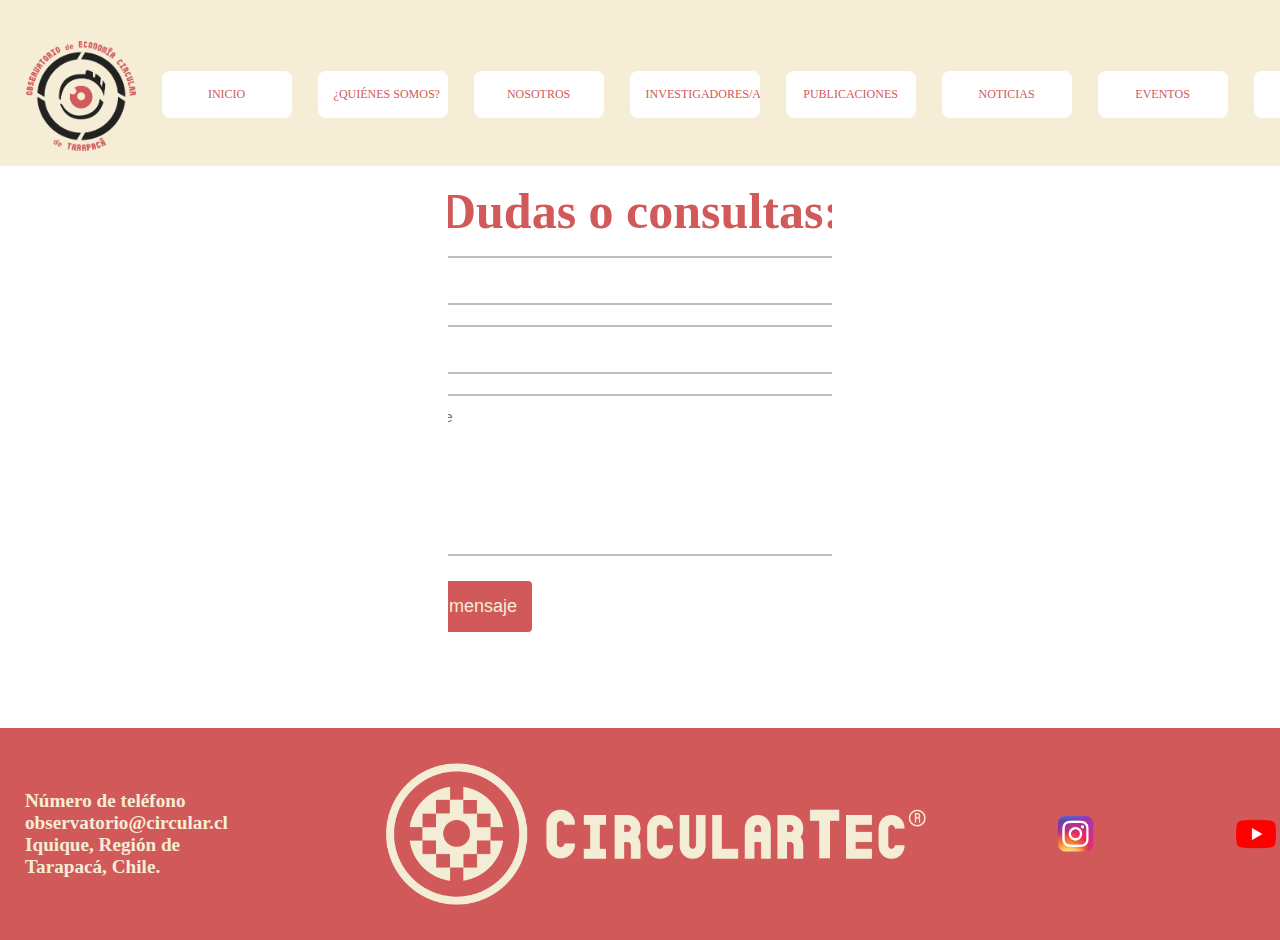
<file: contacto.html>
<!DOCTYPE html>
<html lang="es">
<head>
    <meta charset="UTF-8">
    <meta name="viewport" content="width=device-width, initial-scale=1.0">
    <title>Obersvatorio de Economía Circular de Tarpacá</title>
    <link rel="stylesheet" href="contacto.css">
    <link rel="shortcut icon" href="imagenes/Observatorio de Economía Circular de Tarapacá (PNG).png" type="image/x-icon">
</head>
<body>
    <header class="header">
        <div hrf="#" class="logo">
            <img class="logo_Obersvatorio_img" src="imagenes/Observatorio de Economía Circular de Tarapacá (PNG).png" 
            alt="Logo principal" width="120px" height="120px">
            <h2 class="logo_nombre"></h2>
        </div>
        <nav class="header__menú">
            <menu class="menú_contenido">
            <a class="header__menú__link" href="index.html"><input class="btn" id="btn-inicio" type="button" value="INICIO"></input></a>
            <a class="header__menú__link" href="quienes somos.html"><input class="btn" id="btn-inico" type="button" value="¿QUIÉNES SOMOS?"></input></a>
            <a class="header__menú__link" href="nosotros.html"><input class="btn" id="btn-nosotros" type="button" value="NOSOTROS"></input></a>
            <a class="header__menú__link" href="investigadores.html"><input class="btn" id="btn-investigadores" type="button" value="INVESTIGADORES/AS"></input></a>
            <a class="header__menú__link" href="publicaciones.html"><input class="btn" id="btn-publicaciones" type="button" value="PUBLICACIONES"></input></a>
            <a class="header__menú__link" href="noticias.html"><input class="btn" id="btn-noticias" type="button" value="NOTICIAS"></input></a>
            <a class="header__menú__link" href="eventos.html"><input class="btn" id="btn-eventos" type="button" value="EVENTOS"></input></a>
            <a class="header__menú__link" href="contacto.html"><input class="btn" id="btn-contacto" type="button" value="CONTACTO"></input></a>
            </menu>
        </nav>
        
    </header>

    <div class="Contenido_central">
        <div class="contenido-contacto">
            <div class="info-contacto">
                <form action="https://mail.google.com/mail/u/0/?hl=es#inbox/FMfcgzQVzFNjGwbXRwHNvhDhVmlLCmXs" method="post" autocomplete="off">
                    <h1><title class="Título_contenido">Dudas o consultas:</title></h1>
                    <input type="text" name="nombre"
                    placeholder="Nombre"
                    class="campo">
                    <input type="text" name="gmail"
                    placeholder="Email"
                    class="campo">
                    <textarea name="mensaje"
                    placeholder="Mensaje"></textarea>

                    <input class="btn_enviar" type="submit" id="btn-enviar" type="button" name="enviar" value="Enviar mensaje"></input>
                </form> 
            </div>

            
        </div>
   
    </div>
    
    
    
    
    
</body>

<footer class="footer">
    <div class="presentación_contenido">
        <h2 class="presentación__enlaces__contenido">
            <div>
                <h1><p>Número de teléfono</p>
                    <p>observatorio@circular.cl</p>
                    <p>Iquique, Región de Tarapacá, Chile.</p>
                </h1>
            </div>
            <img src="imagenes/Logo-circulartec-(Color pastel).png" width="578px" height="142px" alt="Logo circulartec">
            <a class="presentación__enlaces__iconos" href="https://www.instagram.com/circulartec/">
            <img src="imagenes/iconos/Instagram.png" alt="Instagram icono" width="40px" height="40px"></a>

            <a class="presentación__enlaces__iconos" href="https://www.youtube.com/@CircularTec">
            <img src="imagenes/iconos/youtube.png" alt="Youtube icono" width="40px" height="40px"></a>

            <a class="presentación__enlaces__iconos" href="https://www.linkedin.com/company/circulartecchile/posts/?feedView=all">
            <img src="imagenes/iconos/linkedin.png" alt="Linkedin icono" width="40px" height="40px"></a>
        </h2>
        
    </div>
</footer>


</html>
</file>
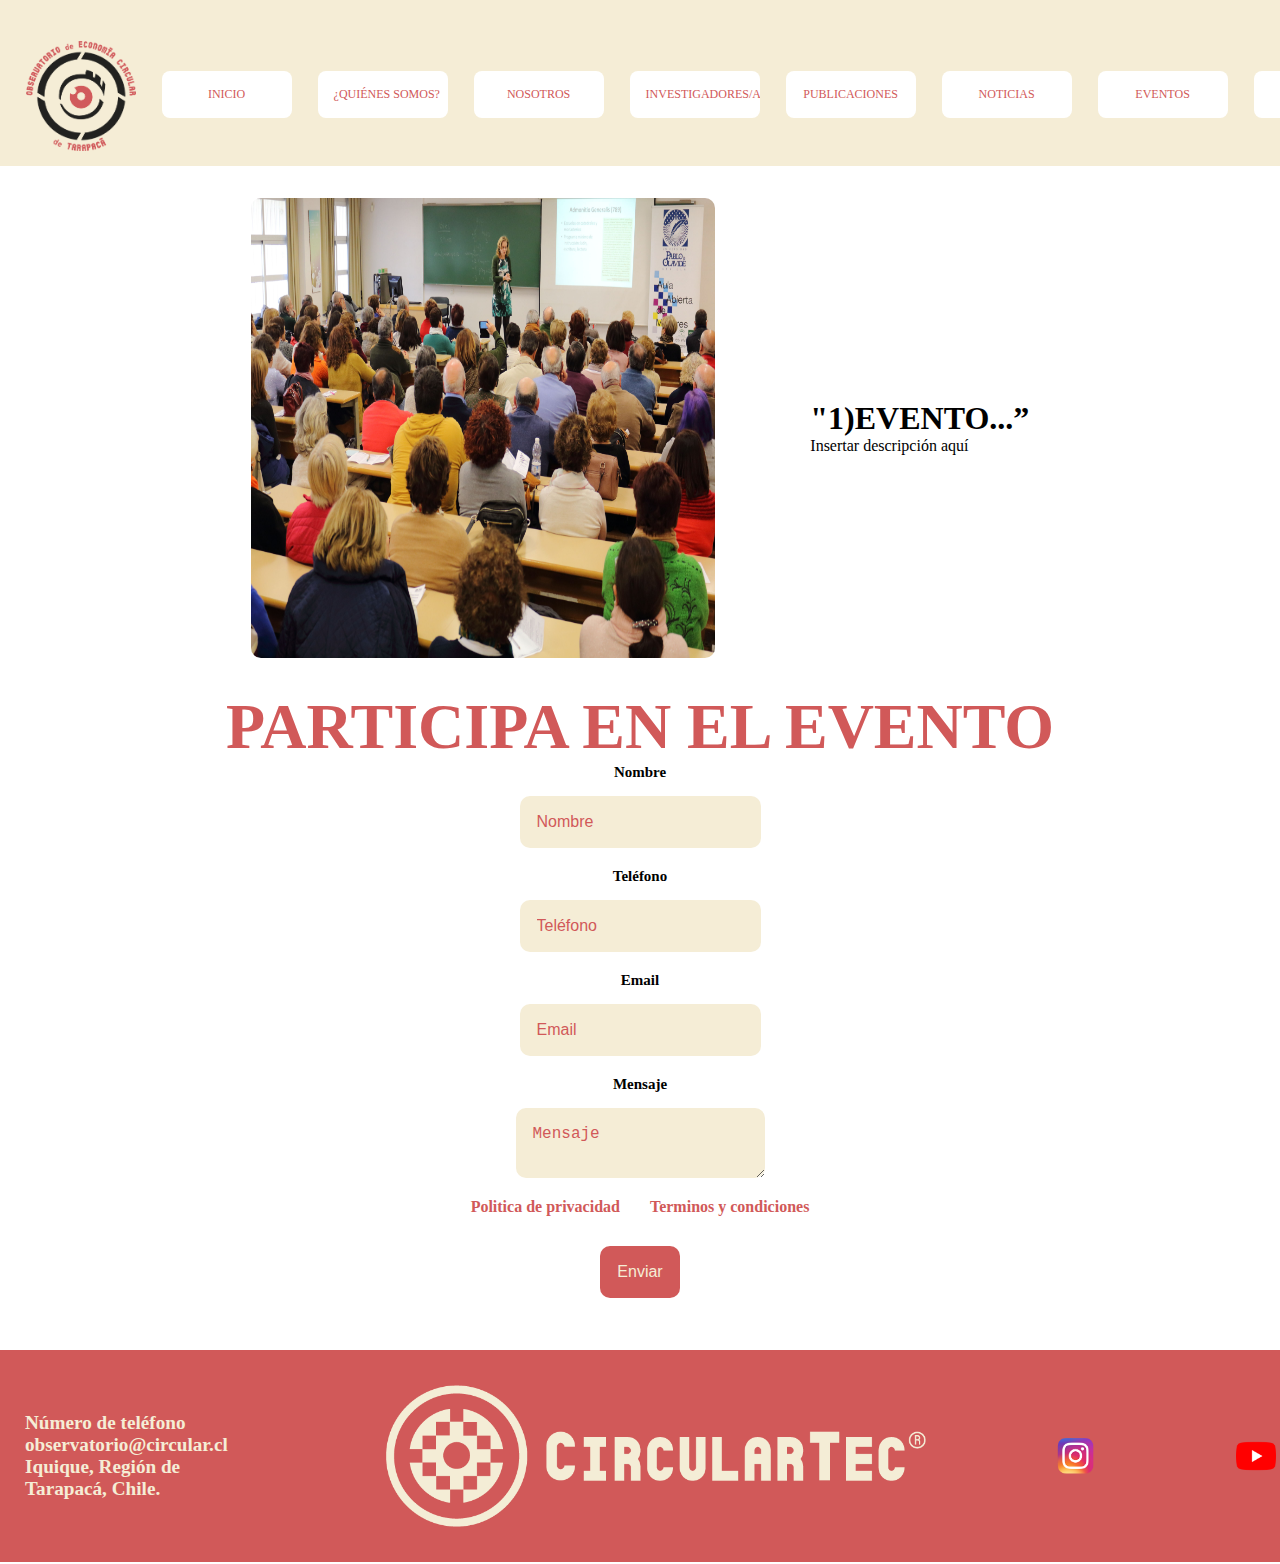
<file: eventos.html>
<!DOCTYPE html>
<html lang="es">
<head>
    <meta charset="UTF-8">
    <meta name="viewport" content="width=device-width, initial-scale=1.0">
    <title>Obersvatorio de Economía Circular de Tarpacá</title>
    <link rel="stylesheet" href="eventos.css">
    <link rel="shortcut icon" href="imagenes/Observatorio de Economía Circular de Tarapacá (PNG).png" type="image/x-icon">
</head>
<body>
    <header class="header">
        <div hrf="#" class="logo">
            <img class="logo_Obersvatorio_img" src="imagenes/Observatorio de Economía Circular de Tarapacá (PNG).png" 
            alt="Logo principal" width="120px" height="120px">
            <h2 class="logo_nombre"></h2>
        </div>
        <nav class="header__menú">
            <menu class="menú_contenido">
            <a class="header__menú__link" href="index.html"><input class="btn" id="btn-inicio" type="button" value="INICIO"></input></a>
            <a class="header__menú__link" href="quienes somos.html"><input class="btn" id="btn-inico" type="button" value="¿QUIÉNES SOMOS?"></input></a>
            <a class="header__menú__link" href="nosotros.html"><input class="btn" id="btn-nosotros" type="button" value="NOSOTROS"></input></a>
            <a class="header__menú__link" href="investigadores.html"><input class="btn" id="btn-investigadores" type="button" value="INVESTIGADORES/AS"></input></a>
            <a class="header__menú__link" href="publicaciones.html"><input class="btn" id="btn-publicaciones" type="button" value="PUBLICACIONES"></input></a>
            <a class="header__menú__link" href="noticias.html"><input class="btn" id="btn-noticias" type="button" value="NOTICIAS"></input></a>
            <a class="header__menú__link" href="eventos.html"><input class="btn" id="btn-eventos" type="button" value="EVENTOS"></input></a>
            <a class="header__menú__link" href="contacto.html"><input class="btn" id="btn-contacto" type="button" value="CONTACTO"></input></a>
            </menu>
        </nav>
        
    </header>

    <div class="Contenido_de_lado">

        <div class="contenido">

            <img class="imagen" src="imagenes/Seminario.jpeg" alt="Imagen del Seminario">
            <div>
                <h1><strong>"1)EVENTO...”</strong></h1>
                <p>Insertar descripción aquí</p>
            </div>

        </div>

    
    </div>

    <div class="Contenido_de_lado_Postulaciones">

        <div class="contenido">

        </div>

    </div>


        <section class="presentación_contenido">
        
            <div>
                <h1><title class="Título_contenido">PARTICIPA EN EL EVENTO</title></h1>
            </div>
        </section>

        <div class="Contenido_de_lado_Postulaciones">

            <div class="contenido">
<form class="form_Participa" action="https://mail.google.com/mail/u/0/?hl=es#inbox/FMfcgzQVzFNjGwbXRwHNvhDhVmlLCmXs" method="post">
    <h1><strong><tittle class="Título_Postulaciones"></tittle></strong></h1>

    <div class="input-group">

        <label form="nombre">Nombre</label>
        <input type="text" name="nombre" id="nombre" placeholder="Nombre">

        <label form="nombre">Teléfono</label>
        <input type="tel" name="phone" id="phone" placeholder="Teléfono">

        <label form="email">Email</label>
        <input type="email" name="email" id="email" placeholder="Email">

        <label form="Mensaje">Mensaje</label>
        <textarea type="message" name="message" id="menssage" placeholder="Mensaje"></textarea>
        
        <div class="form-text">
            <a href="#">Politica de privacidad</a>
            <a href="#">Terminos y condiciones</a>
        </div>
        <input class="btn_enviar" type="submit" value="Enviar">

        <input type="hidden" name="_next" value="http://127.0.0.1:5500/eventos.html?nombre=&phone=&email=&message=#">
        <input type="hidden" name="_captcha" value="falso">
    </div>
</form>

            </div>
    
    
</body>

<footer class="footer">
    <div class="presentación_contenido">
        <h2 class="presentación__enlaces__contenido">
            <div>
                <h1><p>Número de teléfono</p>
                    <p>observatorio@circular.cl</p>
                    <p>Iquique, Región de Tarapacá, Chile.</p>
                </h1>
            </div>
            <img src="imagenes/Logo-circulartec-(Color pastel).png" width="578px" height="142px" alt="Logo circulartec">
            <a class="presentación__enlaces__iconos" href="https://www.instagram.com/circulartec/">
            <img src="imagenes/iconos/Instagram.png" alt="Instagram icono" width="40px" height="40px"></a>

            <a class="presentación__enlaces__iconos" href="https://www.youtube.com/@CircularTec">
            <img src="imagenes/iconos/youtube.png" alt="Youtube icono" width="40px" height="40px"></a>

            <a class="presentación__enlaces__iconos" href="https://www.linkedin.com/company/circulartecchile/posts/?feedView=all">
            <img src="imagenes/iconos/linkedin.png" alt="Linkedin icono" width="40px" height="40px"></a>
        </h2>
        
    </div>
</footer>

</html>
</file>
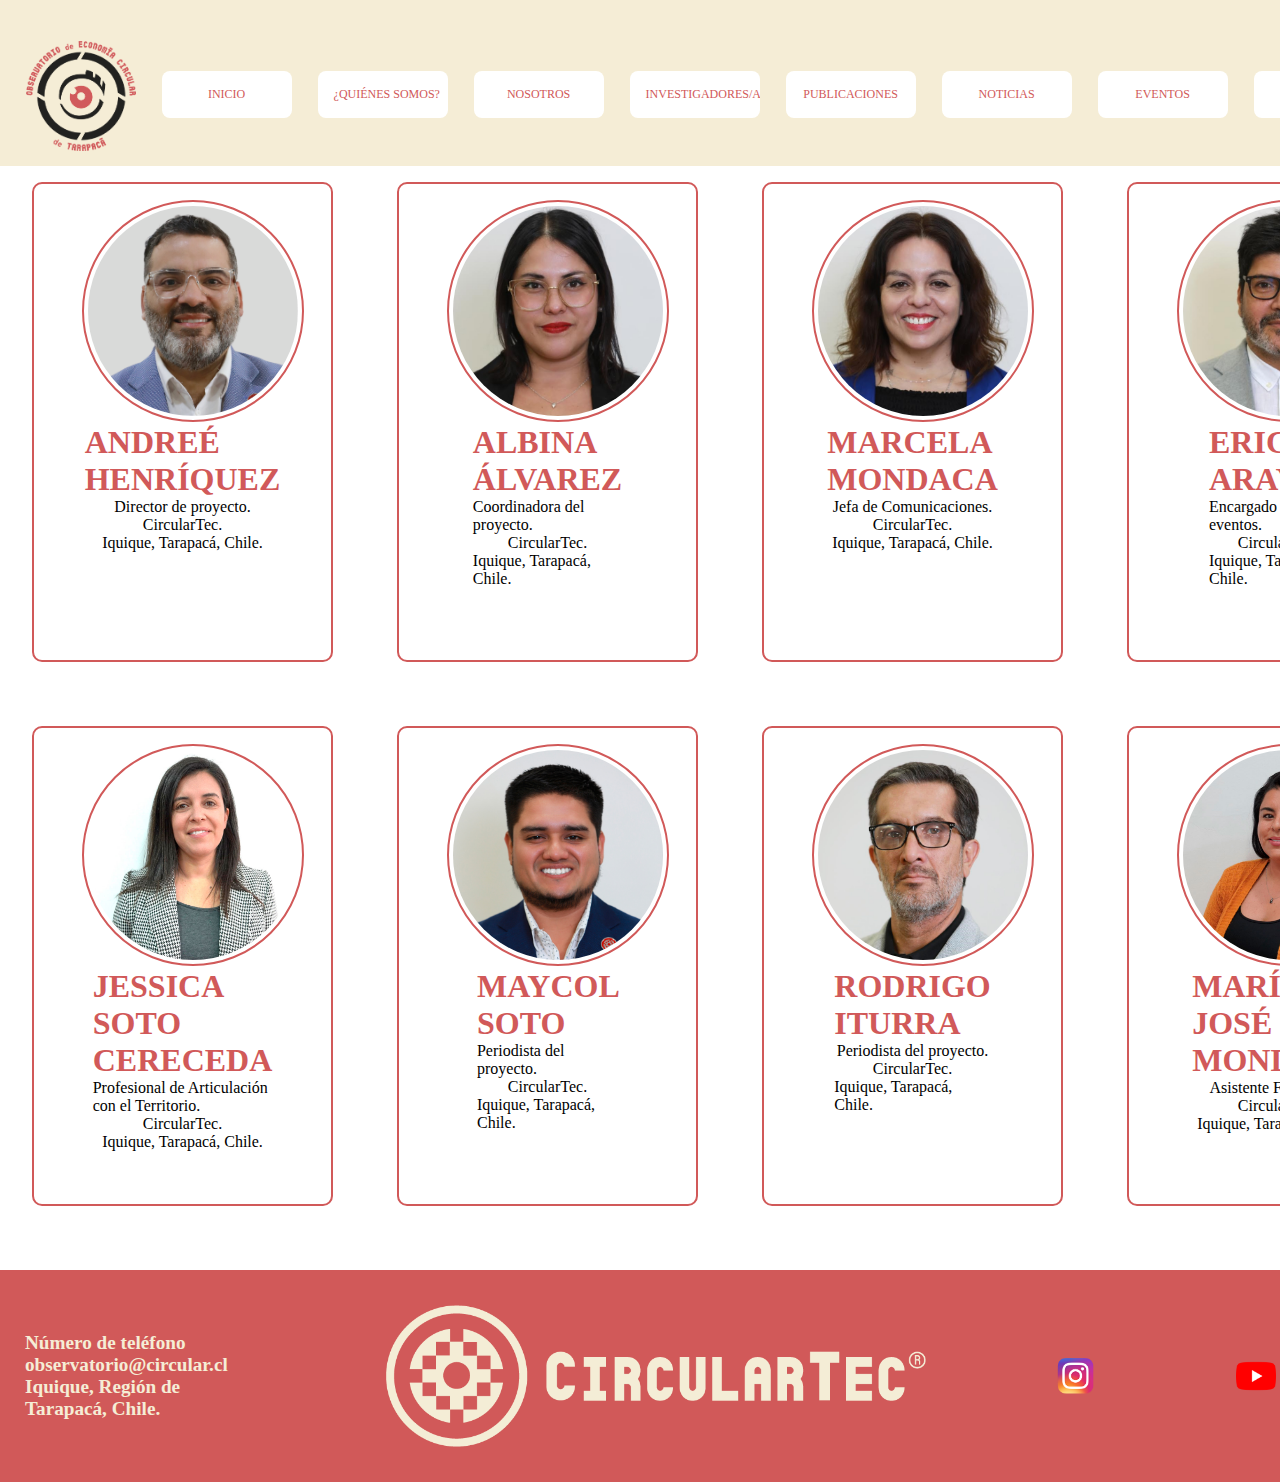
<file: investigadores.html>
<!DOCTYPE html>
<html lang="es">
<head>
    <meta charset="UTF-8">
    <meta name="viewport" content="width=device-width, initial-scale=1.0">
    <title>Obersvatorio de Economía Circular de Tarpacá</title>
    <link rel="stylesheet" href="investigadores.css">
    <link rel="shortcut icon" href="imagenes/Observatorio de Economía Circular de Tarapacá (PNG).png" type="image/x-icon">
</head>
<body>
    <header class="header">
        <div hrf="#" class="logo">
            <img class="logo_Obersvatorio_img" src="imagenes/Observatorio de Economía Circular de Tarapacá (PNG).png" 
            alt="Logo principal" width="120px" height="120px">
            <h2 class="logo_nombre"></h2>
        </div>
        <nav class="header__menú">
            <menu class="menú_contenido">
            <a class="header__menú__link" href="index.html"><input class="btn" id="btn-inicio" type="button" value="INICIO"></input></a>
            <a class="header__menú__link" href="quienes somos.html"><input class="btn" id="btn-inico" type="button" value="¿QUIÉNES SOMOS?"></input></a>
            <a class="header__menú__link" href="nosotros.html"><input class="btn" id="btn-nosotros" type="button" value="NOSOTROS"></input></a>
            <a class="header__menú__link" href="investigadores.html"><input class="btn" id="btn-investigadores" type="button" value="INVESTIGADORES/AS"></input></a>
            <a class="header__menú__link" href="publicaciones.html"><input class="btn" id="btn-publicaciones" type="button" value="PUBLICACIONES"></input></a>
            <a class="header__menú__link" href="noticias.html"><input class="btn" id="btn-noticias" type="button" value="NOTICIAS"></input></a>
            <a class="header__menú__link" href="eventos.html"><input class="btn" id="btn-eventos" type="button" value="EVENTOS"></input></a>
            <a class="header__menú__link" href="contacto.html"><input class="btn" id="btn-contacto" type="button" value="CONTACTO"></input></a>
            </menu>
        </nav>
        
    </header>


<section class="contenido_superior_investigadores">
    <div class="contenedor_investigadores">

        <div class="text-1">
            <h1><title class="Título_contenido">Nuestros investigadores/as</title></h1>
            
            
        </div>

        
    </div>
</section>

<div class="integrantes">
    <div class="contenido_integrantes">
        <div class="cards_integrantes">
            <div class="Contenido_de_lado_integrantes">
                <div class="card_list_integrantes">
                    <div class="card-item">
                        <div class="card-item-contenido">
                            <div class="card_integrante"><img src="imagenes/Equipo/ANDREÉ HENRÍQUEZ.png" alt="imagen" class="user-image">
                                
                                <div class="user_contenido">
                                    <div class="user-info">
                                        <h1 class="user-name">ANDREÉ HENRÍQUEZ</h1>
                                        <p>Director de proyecto.</p>
                                    <p>CircularTec.</p>
                                    <p>Iquique, Tarapacá, Chile.</p>
                                    </div>
                                </div>
                            </div>
            
                            <div class="card_integrante"><img src="imagenes/Equipo/albina.jpg" alt="imagen" class="user-image">
                                
                                <div class="user_contenido">
                                    <div class="user-info">
                                        <h1 class="user-name">ALBINA ÁLVAREZ</h1>
                                        <p>Coordinadora del proyecto.</p>
                                    <p>CircularTec.</p>
                                    <p>Iquique, Tarapacá, Chile.</p>
                                    </div>
                                </div>
                            </div>
            
                            <div class="card_integrante"><img src="imagenes/Equipo/marcela.jpg" alt="imagen" class="user-image">
                                
                                <div class="user_contenido">
                                    <div class="user-info">
                                        <h1 class="user-name">MARCELA MONDACA</h1>
                                        <p>Jefa de Comunicaciones.</p>
                                    <p>CircularTec.</p>
                                    <p>Iquique, Tarapacá, Chile.</p>
                                    </div>
                                </div>
                            </div>
            
                            <div class="card_integrante"><img src="imagenes/Equipo/eric.jpg" alt="imagen" class="user-image">
                                
                                <div class="user_contenido">
                                    <div class="user-info">
                                        <h1 class="user-name">ERIC ARAYA</h1>
                                        <p>Encargado de eventos.</p>
                                    <p>CircularTec.</p>
                                    <p>Iquique, Tarapacá, Chile.</p>
                                    </div>
                                </div>
                            </div>
                        
                             
                    </div>
                </div>
            </div>
            
        </div>
        </div>
        </div>
</div>

<div class="integrantes">
    <div class="contenido_integrantes">
        <div class="cards_integrantes">
            <div class="Contenido_de_lado_integrantes">
                <div class="card_list_integrantes">
                    <div class="card-item">
                        <div class="card-item-contenido">
                            <div class="card_integrante"><img src="imagenes/Equipo/Jessica.jpg" alt="imagen" class="user-image">
                                                    
                                <div class="user_contenido">
                                    <div class="user-info">
                                        <h1 class="user-name">JESSICA SOTO CERECEDA</h1>
                                        <p>Profesional de Articulación con el Territorio.</p>
                                    <p>CircularTec.</p>
                                    <p>Iquique, Tarapacá, Chile.</p>
                                    </div>
                                </div>
                            </div>
                            
                            <div class="card_integrante"><img src="imagenes/Equipo/maycol.jpg" alt="imagen" class="user-image">
                                
                                <div class="user_contenido">
                                    <div class="user-info">
                                        <h1 class="user-name">MAYCOL SOTO</h1>
                                        <p>Periodista del proyecto.</p>
                                    <p>CircularTec.</p>
                                    <p>Iquique, Tarapacá, Chile.</p>
                                    </div>
                                </div>
                            </div>
                            
                            <div class="card_integrante"><img src="imagenes/Equipo/rodrigo.jpg" alt="imagen" class="user-image">
                                
                                <div class="user_contenido">
                                    <div class="user-info">
                                        <h1 class="user-name">RODRIGO ITURRA</h1>
                                        <p>Periodista del proyecto.</p>
                                    <p>CircularTec.</p>
                                    <p>Iquique, Tarapacá, Chile.</p>
                                    </div>
                                </div>
                            </div>
                            
                            <div class="card_integrante"><img src="imagenes/Equipo/maria-jose.jpg" alt="imagen" class="user-image">
                                
                                <div class="user_contenido">
                                    <div class="user-info">
                                        <h1 class="user-name">MARÍA JOSÉ MONDACA</h1>
                                        <p>Asistente Financiero.</p>
                                    <p>CircularTec.</p>
                                    <p>Iquique, Tarapacá, Chile.</p>
                                    </div>
                                </div>    
                        </div>
                            
                        </div>   
                </div>
            </div>
            
        </div>
        </div>
        </div>
</div>

    
    
<footer class="footer">
    <div class="presentación_contenido">
        <h2 class="presentación__enlaces__contenido">
            <div>
                <h1><p>Número de teléfono</p>
                    <p>observatorio@circular.cl</p>
                    <p>Iquique, Región de Tarapacá, Chile.</p>
                </h1>
            </div>
            <img src="imagenes/Logo-circulartec-(Color pastel).png" width="578px" height="142px" alt="Logo circulartec">
            <a class="presentación__enlaces__iconos" href="https://www.instagram.com/circulartec/">
            <img src="imagenes/iconos/Instagram.png" alt="Instagram icono" width="40px" height="40px"></a>

            <a class="presentación__enlaces__iconos" href="https://www.youtube.com/@CircularTec">
            <img src="imagenes/iconos/youtube.png" alt="Youtube icono" width="40px" height="40px"></a>

            <a class="presentación__enlaces__iconos" href="https://www.linkedin.com/company/circulartecchile/posts/?feedView=all">
            <img src="imagenes/iconos/linkedin.png" alt="Linkedin icono" width="40px" height="40px"></a>
        </h2>
        
    </div>
</footer>


    
</body>
</html>
</file>
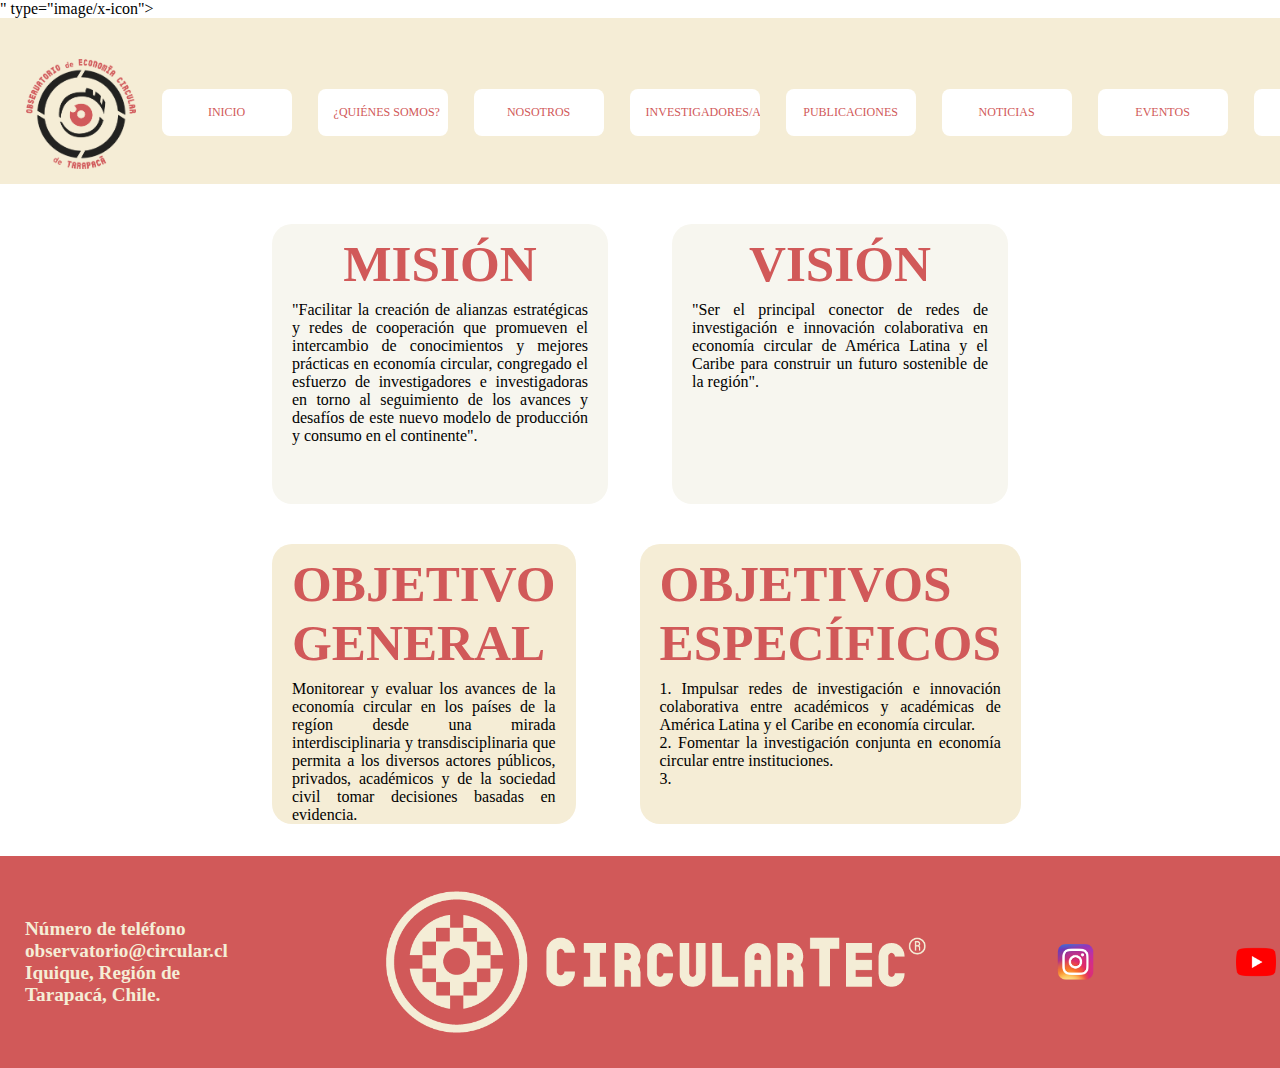
<file: nosotros.html>
<!DOCTYPE html>
<html lang="es">
<head>
    <meta charset="UTF-8">
    <meta name="viewport" content="width=device-width, initial-scale=1.0">
    <title>Obersvatorio de Economía Circular de Tarpacá</title>
    <link rel="stylesheet" href="nosotros.css">
    <link rel="shortcut icon" href="imagenes/Observatorio de Economía Circular de Tarapacá (PNG).png" alt="">" type="image/x-icon">
</head>
<body>
    <header class="header">
        <div hrf="#" class="logo">
            <img class="logo_Obersvatorio_img" src="imagenes/Observatorio de Economía Circular de Tarapacá (PNG).png" 
            alt="Logo principal" width="120px" height="120px">
            <h2 class="logo_nombre"></h2>
        </div>
        <nav class="header__menú">
            <menu class="menú_contenido">
            <a class="header__menú__link" href="index.html"><input class="btn" id="btn-inicio" type="button" value="INICIO"></input></a>
            <a class="header__menú__link" href="quienes somos.html"><input class="btn" id="btn-inico" type="button" value="¿QUIÉNES SOMOS?"></input></a>
            <a class="header__menú__link" href="nosotros.html"><input class="btn" id="btn-nosotros" type="button" value="NOSOTROS"></input></a>
            <a class="header__menú__link" href="investigadores.html"><input class="btn" id="btn-investigadores" type="button" value="INVESTIGADORES/AS"></input></a>
            <a class="header__menú__link" href="publicaciones.html"><input class="btn" id="btn-publicaciones" type="button" value="PUBLICACIONES"></input></a>
            <a class="header__menú__link" href="noticias.html"><input class="btn" id="btn-noticias" type="button" value="NOTICIAS"></input></a>
            <a class="header__menú__link" href="eventos.html"><input class="btn" id="btn-eventos" type="button" value="EVENTOS"></input></a>
            <a class="header__menú__link" href="contacto.html"><input class="btn" id="btn-contacto" type="button" value="CONTACTO"></input></a>
            </menu>
        </nav>
        
    </header>

    <div class="Contenido_nosotros">
        <div class="contenedor_nosotros_1">

            <div class="text_contenido_1">
                <div class="text">
                    <h1><title class="Título_contenido">MISIÓN</title></h1>
                    <p class="Párrafo_contenido">"Facilitar la creación de alianzas estratégicas y redes de cooperación que promueven el intercambio de conocimientos y mejores prácticas en economía circular,
                         congregado el esfuerzo de investigadores e investigadoras en torno al seguimiento de los avances y desafíos de este nuevo modelo de producción y consumo en el continente".</p>
                </div>
            </div>
    
            <div class="text_contenido_2">
                <div class="text">
                    <h1><title class="Título_contenido">VISIÓN</title></h1>
                    <p class="Párrafo_contenido">"Ser el principal conector de redes de investigación e innovación colaborativa en economía circular de América Latina y el Caribe para construir un futuro sostenible de la región".</p>
                </div>
            </div>
                
        </div>
    
    
        <div class="contenedor_nosotros_2">
    
            <div class="text_contenido_3">
                <div class="text">
                    <h1><tittle class="Título_contenido">OBJETIVO GENERAL</tittle></h1>
                    <p class="Párrafo_contenido_2">Monitorear y evaluar los avances de la economía circular en los países de la regíon desde una mirada
                        interdisciplinaria y transdisciplinaria que permita a los diversos actores públicos,
                        privados, académicos y de la sociedad civil tomar decisiones basadas en evidencia.</p>
                </div>
            </div>
            
    
            <div class="text_contenido_4">
                <div class="text">
                    <h1><tittle class="Título_contenido">OBJETIVOS ESPECÍFICOS</tittle></h1>
                    <p class="Párrafo_contenido_2">1. Impulsar redes de investigación e innovación colaborativa entre académicos y académicas de América Latina y
                        el Caribe en economía circular.</p>
                        <p>2. Fomentar la investigación conjunta en economía circular entre instituciones.</p>
                        <p>3. </p>
                </div>
            </div>
           
        </div>
    </div>

        
       
   
    <footer class="footer">
        <div class="presentación_contenido">
            <h2 class="presentación__enlaces__contenido">
                <div>
                    <h1><p>Número de teléfono</p>
                        <p>observatorio@circular.cl</p>
                        <p>Iquique, Región de Tarapacá, Chile.</p>
                    </h1>
                </div>
                <img src="imagenes/Logo-circulartec-(Color pastel).png" width="578px" height="142px" alt="Logo circulartec">
                <a class="presentación__enlaces__iconos" href="https://www.instagram.com/circulartec/">
                <img src="imagenes/iconos/Instagram.png" alt="Instagram icono" width="40px" height="40px"></a>
    
                <a class="presentación__enlaces__iconos" href="https://www.youtube.com/@CircularTec">
                <img src="imagenes/iconos/youtube.png" alt="Youtube icono" width="40px" height="40px"></a>
    
                <a class="presentación__enlaces__iconos" href="https://www.linkedin.com/company/circulartecchile/posts/?feedView=all">
                <img src="imagenes/iconos/linkedin.png" alt="Linkedin icono" width="40px" height="40px"></a>
            </h2>
            
        </div>
    </footer>
    
</body>
</html>
</file>
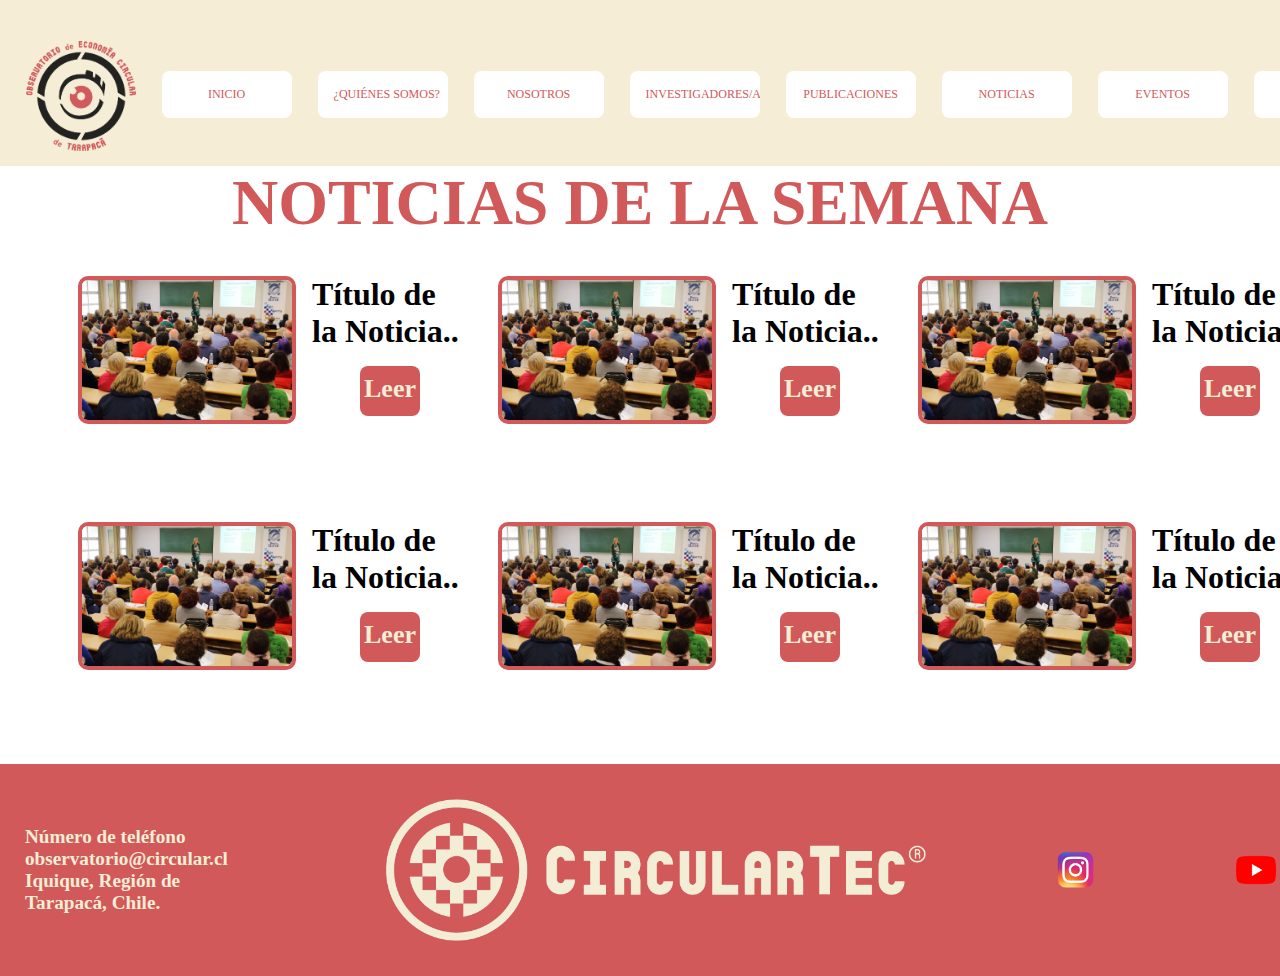
<file: noticias.html>
<!DOCTYPE html>
<html lang="es">
<head>
    <meta charset="UTF-8">
    <meta name="viewport" content="width=device-width, initial-scale=1.0">
    <title>>Obersvatorio de Economía Circular de Tarpacá</title>
    <link rel="stylesheet" href="noticias.css">
    <link rel="shortcut icon" href="imagenes/Observatorio de Economía Circular de Tarapacá (PNG).png" type="image/x-icon">
</head>
<body>
    <header class="header">
        <div hrf="#" class="logo">
            <img class="logo_Obersvatorio_img" src="imagenes/Observatorio de Economía Circular de Tarapacá (PNG).png" 
            alt="Logo principal" width="120px" height="120px">
            <h2 class="logo_nombre"></h2>
        </div>
        <nav class="header__menú">
            <menu class="menú_contenido">
            <a class="header__menú__link" href="index.html"><input class="btn" id="btn-inicio" type="button" value="INICIO"></input></a>
            <a class="header__menú__link" href="quienes somos.html"><input class="btn" id="btn-inico" type="button" value="¿QUIÉNES SOMOS?"></input></a>
            <a class="header__menú__link" href="nosotros.html"><input class="btn" id="btn-nosotros" type="button" value="NOSOTROS"></input></a>
            <a class="header__menú__link" href="investigadores.html"><input class="btn" id="btn-investigadores" type="button" value="INVESTIGADORES/AS"></input></a>
            <a class="header__menú__link" href="publicaciones.html"><input class="btn" id="btn-publicaciones" type="button" value="PUBLICACIONES"></input></a>
            <a class="header__menú__link" href="noticias.html"><input class="btn" id="btn-noticias" type="button" value="NOTICIAS"></input></a>
            <a class="header__menú__link" href="eventos.html"><input class="btn" id="btn-eventos" type="button" value="EVENTOS"></input></a>
            <a class="header__menú__link" href="contacto.html"><input class="btn" id="btn-contacto" type="button" value="CONTACTO"></input></a>
            </menu>
        </nav>
        
    </header>



    <span class="section-subtitulo"><h1><tittle class="Título_contenido">NOTICIAS DE LA SEMANA</tittle></h1></span>
<h2 class="Subtítulo_contenido"></h2>
<section class="menu_contenido_th-grid" id="menú">
<div class="Contenido_de_lado_1">

    
    <nav class="menú_ver">
        <ul class="menú_horizontal">
            <img class="imagen" src="imagenes/Seminario.jpeg" alt="Imagen de noticias">
            <li><div class="párrafo">
                <h1><strong>Título de la Noticia..</strong></h1>
                <a href="#"><button class="btn_Ver"><h1 class="btn_Ver_nombre"><strong>Leer</strong></h1></button></a>
                <ul class="menú_vertical">
                    <li><a href="#">Subtítulo<p>Fecha de publicación...</p>
                    <p>Párrafo de descripción...</p></a></li>
                </ul>
            </div></li>
        </ul>
    </nav>

    <nav class="menú_ver">
        <ul class="menú_horizontal">
            <img class="imagen" src="imagenes/Seminario.jpeg" alt="Imagen de noticias">
            <li><div class="párrafo">
                <h1><strong>Título de la Noticia..</strong></h1>
                <a href="#"><button class="btn_Ver"><h1 class="btn_Ver_nombre"><strong>Leer</strong></h1></button></a>
                <ul class="menú_vertical">
                    <li><a href="#">Subtítulo<p>Fecha de publicación...</p>
                    <p>Párrafo de descripción...</p></a></li>
                </ul>
            </div></li>
        </ul>
    </nav>

    <nav class="menú_ver">
        <ul class="menú_horizontal">
            <img class="imagen" src="imagenes/Seminario.jpeg" alt="Imagen de noticias">
            <li><div class="párrafo">
                <h1><strong>Título de la Noticia..</strong></h1>
                <a href="#"><button class="btn_Ver"><h1 class="btn_Ver_nombre"><strong>Leer</strong></h1></button></a>
                <ul class="menú_vertical">
                    <li><a href="#">Subtítulo<p>Fecha de publicación...</p>
                    <p>Párrafo de descripción...</p></a></li>
                </ul>
            </div></li>
        </ul>
    </nav>

</div>
</section>

<section class="menu_contenido_th-grid" id="menú">
    <div class="Contenido_de_lado_1">
    
        
        <nav class="menú_ver">
            <ul class="menú_horizontal">
                <img class="imagen" src="imagenes/Seminario.jpeg" alt="Imagen de noticias">
                <li><div class="párrafo">
                    <h1><strong>Título de la Noticia..</strong></h1>
                    <a href="#"><button class="btn_Ver"><h1 class="btn_Ver_nombre"><strong>Leer</strong></h1></button></a>
                    <ul class="menú_vertical">
                        <li><a href="#">Subtítulo<p>Fecha de publicación...</p>
                        <p>Párrafo de descripción...</p></a></li>
                    </ul>
                </div></li>
            </ul>
        </nav>
    
        <nav class="menú_ver">
            <ul class="menú_horizontal">
                <img class="imagen" src="imagenes/Seminario.jpeg" alt="Imagen de noticias">
                <li><div class="párrafo">
                    <h1><strong>Título de la Noticia..</strong></h1>
                    <a href="#"><button class="btn_Ver"><h1 class="btn_Ver_nombre"><strong>Leer</strong></h1></button></a>
                    <ul class="menú_vertical">
                        <li><a href="#">Subtítulo<p>Fecha de publicación...</p>
                        <p>Párrafo de descripción...</p></a></li>
                    </ul>
                </div></li>
            </ul>
        </nav>
    
        <nav class="menú_ver">
            <ul class="menú_horizontal">
                <img class="imagen" src="imagenes/Seminario.jpeg" alt="Imagen de noticias">
                <li><div class="párrafo">
                    <h1><strong>Título de la Noticia..</strong></h1>
                    <a href="#"><button class="btn_Ver"><h1 class="btn_Ver_nombre"><strong>Leer</strong></h1></button></a>
                    <ul class="menú_vertical">
                        <li><a href="#">Subtítulo<p>Fecha de publicación...</p>
                        <p>Párrafo de descripción...</p></a></li>
                    </ul>
                </div></li>
            </ul>
        </nav>
    
    </div>
    </section>

    
</body>

<footer class="footer">
    <div class="presentación_contenido">
        <h2 class="presentación__enlaces__contenido">
            <div>
                <h1><p>Número de teléfono</p>
                    <p>observatorio@circular.cl</p>
                    <p>Iquique, Región de Tarapacá, Chile.</p>
                </h1>
            </div>
            <img src="imagenes/Logo-circulartec-(Color pastel).png" width="578px" height="142px" alt="Logo circulartec">
            <a class="presentación__enlaces__iconos" href="https://www.instagram.com/circulartec/">
            <img src="imagenes/iconos/Instagram.png" alt="Instagram icono" width="40px" height="40px"></a>

            <a class="presentación__enlaces__iconos" href="https://www.youtube.com/@CircularTec">
            <img src="imagenes/iconos/youtube.png" alt="Youtube icono" width="40px" height="40px"></a>

            <a class="presentación__enlaces__iconos" href="https://www.linkedin.com/company/circulartecchile/posts/?feedView=all">
            <img src="imagenes/iconos/linkedin.png" alt="Linkedin icono" width="40px" height="40px"></a>
        </h2>
        
    </div>
</footer>
</html>
</file>
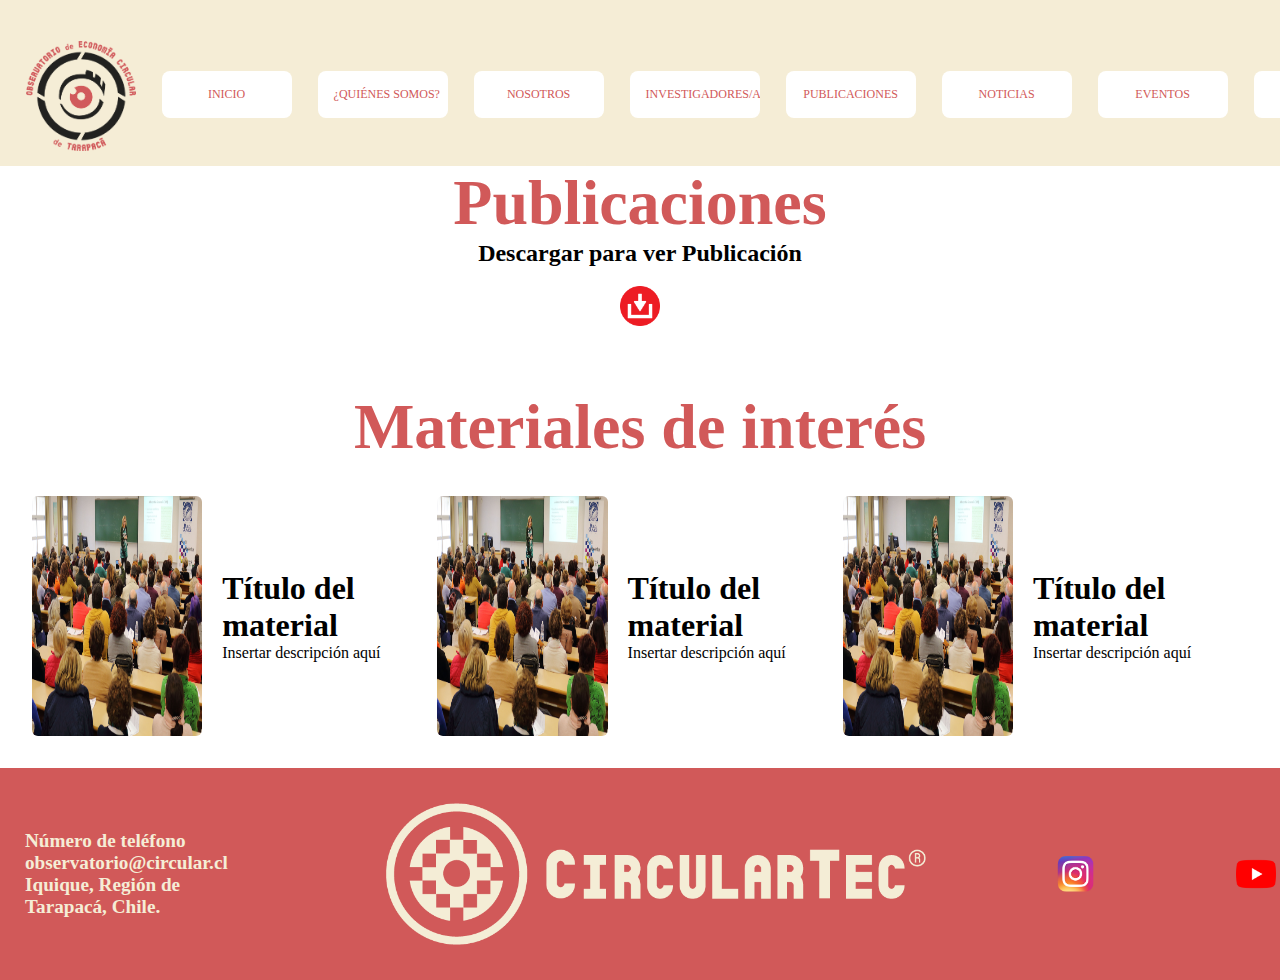
<file: publicaciones.html>
<!DOCTYPE html>
<html lang="es">
<head>
    <meta charset="UTF-8">
    <meta name="viewport" content="width=device-width, initial-scale=1.0">
    <title>Obersvatorio de Economía Circular de Tarpacá</title>
    <link rel="stylesheet" href="publicaciones.css">
    <link rel="shortcut icon" href="imagenes/Observatorio de Economía Circular de Tarapacá (PNG).png" type="image/x-icon">
</head>
<body>
    <header class="header">
        <div hrf="#" class="logo">
            <img class="logo_Obersvatorio_img" src="imagenes/Observatorio de Economía Circular de Tarapacá (PNG).png" 
            alt="Logo principal" width="120px" height="120px">
            <h2 class="logo_nombre"></h2>
        </div>
        <nav class="header__menú">
            <menu class="menú_contenido">
            <a class="header__menú__link" href="index.html"><input class="btn" id="btn-inicio" type="button" value="INICIO"></input></a>
            <a class="header__menú__link" href="quienes somos.html"><input class="btn" id="btn-inico" type="button" value="¿QUIÉNES SOMOS?"></input></a>
            <a class="header__menú__link" href="nosotros.html"><input class="btn" id="btn-nosotros" type="button" value="NOSOTROS"></input></a>
            <a class="header__menú__link" href="investigadores.html"><input class="btn" id="btn-investigadores" type="button" value="INVESTIGADORES/AS"></input></a>
            <a class="header__menú__link" href="publicaciones.html"><input class="btn" id="btn-publicaciones" type="button" value="PUBLICACIONES"></input></a>
            <a class="header__menú__link" href="noticias.html"><input class="btn" id="btn-noticias" type="button" value="NOTICIAS"></input></a>
            <a class="header__menú__link" href="eventos.html"><input class="btn" id="btn-eventos" type="button" value="EVENTOS"></input></a>
            <a class="header__menú__link" href="contacto.html"><input class="btn" id="btn-contacto" type="button" value="CONTACTO"></input></a>
            </menu>
        </nav>
        
    </header>

<div>
    <h1><tittle class="Título_contenido">Publicaciones</tittle></h1>
</div>

<h2><di class="Contenido_publicaciones">Descargar para ver Publicación</di></h2>

<a class="Descargar_publicaciones_gratis" href="" value="Descargar listado de publicaciones">
    <img src="imagenes/iconos/descargar.png" alt="Descargar gratis"  width="40px" height="40px"></a>


        <div class="Contenido_de_lado">

        </div>

        <div>
            <h1><tittle class="Título_contenido">Materiales de interés</tittle></h1>
        </div>

        <div class="Contenido_de_lado_2">
            <div class="contenido_2">

                <img class="imagen_2" src="imagenes/Seminario.jpeg" alt="Imagen del Seminario">
                <div>
                    <h1><strong>Título del material</strong></h1>
                    <p>Insertar descripción aquí</p>
                </div>

            </div>

            <div class="contenido_2">

                <img class="imagen_2" src="imagenes/Seminario.jpeg" alt="Imagen del Seminario">
                <div>
                    <h1><strong>Título del material</strong></h1>
                    <p>Insertar descripción aquí</p>
                </div>

            </div>

            <div class="contenido_2">

                <img class="imagen_2" src="imagenes/Seminario.jpeg" alt="Imagen del Seminario">
                <div>
                    <h1><strong>Título del material</strong></h1>
                    <p>Insertar descripción aquí</p>
                </div>

            </div>

        </div>

    
    
    
</body>

<footer class="footer">
    <div class="presentación_contenido">
        <h2 class="presentación__enlaces__contenido">
            <div>
                <h1><p>Número de teléfono</p>
                    <p>observatorio@circular.cl</p>
                    <p>Iquique, Región de Tarapacá, Chile.</p>
                </h1>
            </div>
            <img src="imagenes/Logo-circulartec-(Color pastel).png" width="578px" height="142px" alt="Logo circulartec">
            <a class="presentación__enlaces__iconos" href="https://www.instagram.com/circulartec/">
            <img src="imagenes/iconos/Instagram.png" alt="Instagram icono" width="40px" height="40px"></a>

            <a class="presentación__enlaces__iconos" href="https://www.youtube.com/@CircularTec">
            <img src="imagenes/iconos/youtube.png" alt="Youtube icono" width="40px" height="40px"></a>

            <a class="presentación__enlaces__iconos" href="https://www.linkedin.com/company/circulartecchile/posts/?feedView=all">
            <img src="imagenes/iconos/linkedin.png" alt="Linkedin icono" width="40px" height="40px"></a>
        </h2>
        
    </div>
</footer>

</html>
</file>
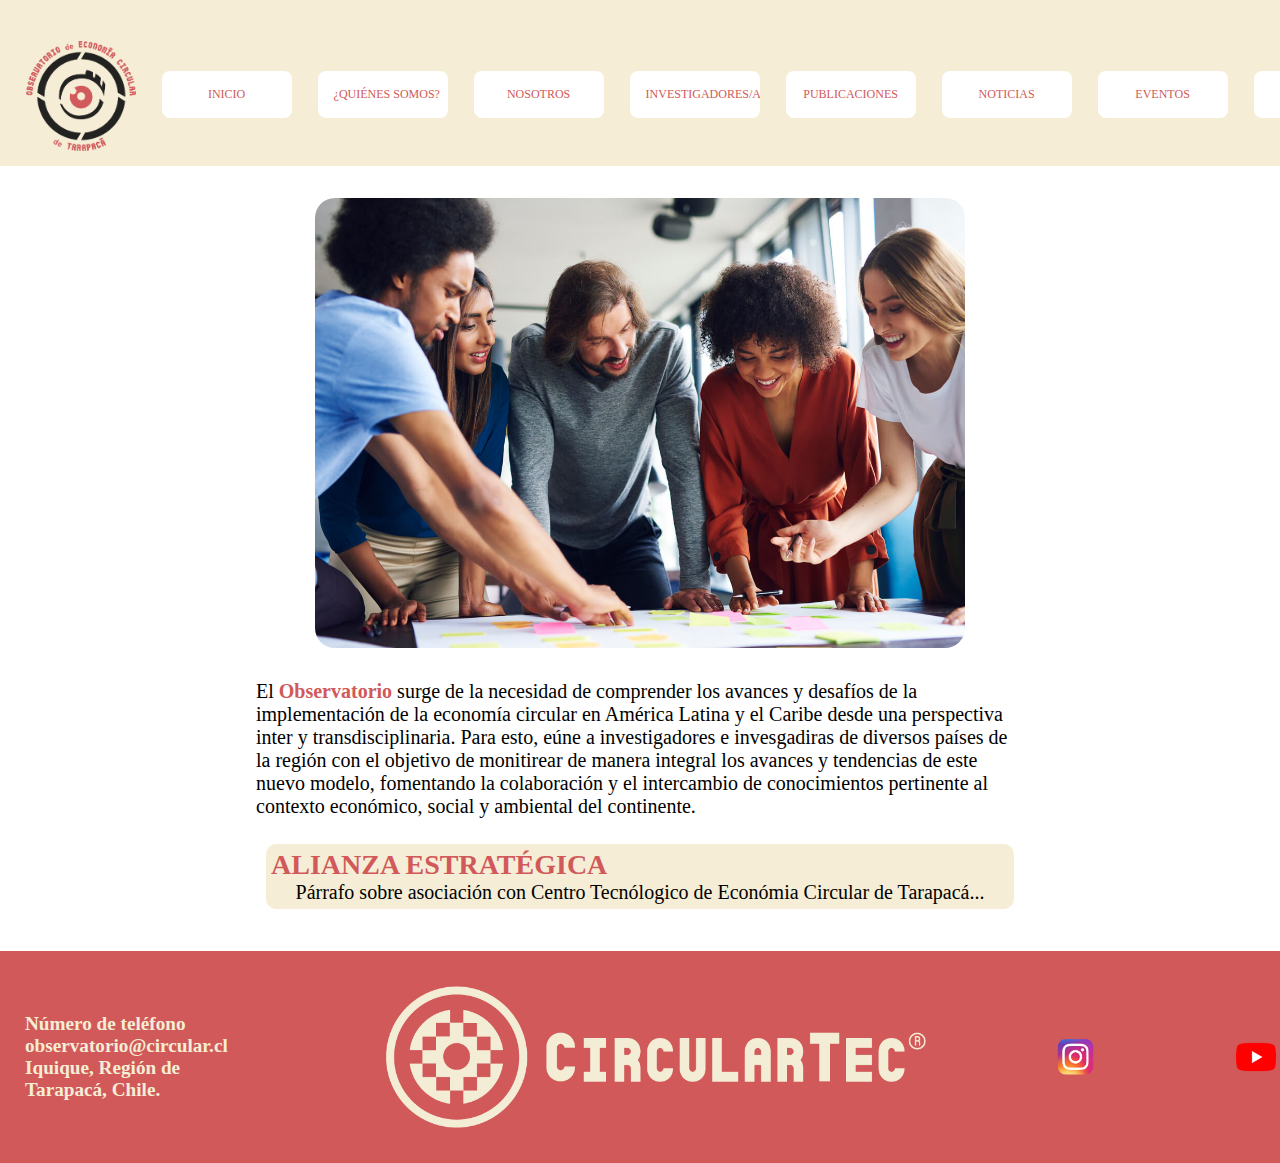
<file: quienes somos.html>
<!DOCTYPE html>
<html lang="es">
<head>
    <meta charset="UTF-8">
    <meta name="viewport" content="width=device-width, initial-scale=1.0">
    <title>Obersvatorio de Economía Circular de Tarpacá</title>
    <link rel="stylesheet" href="quienes somos.css">
    <link rel="shortcut icon" href="imagenes/Observatorio de Economía Circular de Tarapacá (PNG).png" type="image/x-icon">
</head>
<body>
    <header class="header">
        <div hrf="#" class="logo">
            <img class="logo_Obersvatorio_img" src="imagenes/Observatorio de Economía Circular de Tarapacá (PNG).png" 
            alt="Logo principal" width="120px" height="120px">
            <h2 class="logo_nombre"></h2>
        </div>
        <nav class="header__menú">
            <menu class="menú_contenido">
            <a class="header__menú__link" href="index.html"><input class="btn" id="btn-inicio" type="button" value="INICIO"></input></a>
            <a class="header__menú__link" href="quienes somos.html"><input class="btn" id="btn-inico" type="button" value="¿QUIÉNES SOMOS?"></input></a>
            <a class="header__menú__link" href="nosotros.html"><input class="btn" id="btn-nosotros" type="button" value="NOSOTROS"></input></a>
            <a class="header__menú__link" href="investigadores.html"><input class="btn" id="btn-investigadores" type="button" value="INVESTIGADORES/AS"></input></a>
            <a class="header__menú__link" href="publicaciones.html"><input class="btn" id="btn-publicaciones" type="button" value="PUBLICACIONES"></input></a>
            <a class="header__menú__link" href="noticias.html"><input class="btn" id="btn-noticias" type="button" value="NOTICIAS"></input></a>
            <a class="header__menú__link" href="eventos.html"><input class="btn" id="btn-eventos" type="button" value="EVENTOS"></input></a>
            <a class="header__menú__link" href="contacto.html"><input class="btn" id="btn-contacto" type="button" value="CONTACTO"></input></a>
            </menu>
        </nav>
        
    </header>

</header>

<section class="presentación_contenido_central">
    <div class="contenido_imagen_centrada">
        <img src="imagenes/trabajo-en-equipo.jpg" class="imagen_centrada" alt="imagen del equipo">
    </div>

    
        <div class="contenido_quienes_somos">
            <div class="contenido_párrafo">
                <p>El <strong class="Título-destaque">Observatorio</strong> surge de la necesidad de comprender los avances y desafíos de la implementación de la economía circular
                    en América Latina y el Caribe desde una perspectiva inter y transdisciplinaria. Para esto, eúne a investigadores e invesgadiras
                    de diversos países de la región con el objetivo de monitirear de manera integral los avances y tendencias de este nuevo modelo,
                    fomentando la colaboración y el intercambio de conocimientos pertinente al contexto económico, social y ambiental del continente.</p>
                </div>
        </div>

    
        <div class="contenido_alianza_estratégica">
            <div class="contenido_ae_título">
                <p><strong class="Título-destaque">ALIANZA ESTRATÉGICA</strong></p>
                <div class="contenido_ae_párrafo">
                    <p>Párrafo sobre asociación con Centro Tecnólogico de Económia Circular de Tarapacá...</p>
                </div>
                </div>
        </div>
</section>

</body>

<footer class="footer">
    <div class="presentación_contenido">
        <h2 class="presentación__enlaces__contenido">
            <div>
                <h1><p>Número de teléfono</p>
                    <p>observatorio@circular.cl</p>
                    <p>Iquique, Región de Tarapacá, Chile.</p>
                </h1>
            </div>
            <img src="imagenes/Logo-circulartec-(Color pastel).png" width="578px" height="142px" alt="Logo circulartec">
            <a class="presentación__enlaces__iconos" href="https://www.instagram.com/circulartec/">
            <img src="imagenes/iconos/Instagram.png" alt="Instagram icono" width="40px" height="40px"></a>

            <a class="presentación__enlaces__iconos" href="https://www.youtube.com/@CircularTec">
            <img src="imagenes/iconos/youtube.png" alt="Youtube icono" width="40px" height="40px"></a>

            <a class="presentación__enlaces__iconos" href="https://www.linkedin.com/company/circulartecchile/posts/?feedView=all">
            <img src="imagenes/iconos/linkedin.png" alt="Linkedin icono" width="40px" height="40px"></a>
        </h2>
        
    </div>
</footer>

</html>
</file>
<file: contacto.css>
@import url('http://127.0.0.1:5501/contacto.css');

:root{
    --color-primario:#ffff;
    --color-secundario:#d15959;
    --color-terciario:#f5edd6;
    --color-cuarto:#0000;
    --color-quinto:#dbffac;
    --color-sexto:#dbe3e0;
    --color-septimo:#c0beb3;

    --fuente-calibri:'calibri', sans serif;
    --fuente-calibri-negrita:'calibri', bold;
    --fuente-Sicret-Mono-PERSONAL:'Sicret Mono PERSONAL', bold;
}

*{
    padding: 0%;
    margin: auto;
}

header{
    display: flex;
    background-color: var(--color-primario);
    color: var(--color-secundario);
    opacity: none;
    height: auto;
    width: auto;
    box-sizing: content-box;
    position: initial;
}

body {
    background-color: var(--color-primario);
    height: auto;
    font-family: var(--fuente-calibri);

}

.header{
    display: flex;
    height: 140px;
    background-color: var(--color-terciario);
    justify-content: space-between;
    align-items: center;
    padding: 2% 0% 0% 2%;
}

.logo{
    display: flex;
    align-items: center;
}

.logo_Obersvatorio_img{
    width: 110px;
    height: 110px;
    margin-right: 10px;
    display: flex;
    flex-direction:column;
    justify-content:center;
    position: initial;
}

.logo_nombre{
    font-family: var(--fuente-calibri-negrita);
}


.menú_contenido{
    display: flex;
    gap: 6px;
    height: 2vh;
    width: auto;
    background-color: none;
    color: var(--color-primario);
    align-items:first baseline;
    margin: 5%;
    display: flex;
    justify-content:space-between;
    position: initial;
}

.header_contenido{
    display: flex;
    background-color: var(--color-primario);
    color: var(--color-sexto);
    position: initial;
    height: 5h;
    width: auto;
}

.menú_contenido{
    display: flex;
    justify-content: center;
    margin: 2rem 1rem 4rem 1rem;
    position: relative;
}

.header__menú__link{
    font-weight: 500;
    justify-content:center;

}

.btn {
    background-color: var(--color-primario);
    display: flex;
    position: relative;
    width: 130px;
    height: auto;
    font-family: var(--fuente-calibri-negrita);
    font-size: 28px;
    color: var(--color-secundario);
    border: none;
    border-radius: 0.5rem;
    font-size: 75%;
    padding: 1rem;
    margin: auto;
    cursor: pointer;
    justify-content: center;
  }

.btn:hover {
    background-color: var(--color-secundario);
    color: var(--color-primario);
}

nav a{
    font-weight: 600;
    padding-right: 20px;
}

nav a:hover{
    color: none;
}


a{
    text-decoration: none;
    color: black;
}

.Título_contenido{
    display: flex;
    justify-content:center;
    align-items: center;
    align-content: center;
    flex-direction: column;
    font-family: var(--fuente-calibri-negrita);
    font-size: none;
    color: var(--color-secundario);
    font-size: 4rem;
}

.Título-destaque{
    color: var(--color-secundario);
    align-items: center;
}

.título{
    display: flex;
    justify-content: space-between;
    align-items: center;
}


.presentación{
    padding: 10% 10%;
    display: flex;
    align-items:center;
}


.presentación_contenido_título{
    font-size: 40px;
    font-family: var(--fuente-Sicret-Mono-PERSONAL);
    color: var(--color-secundario);
}

.presentación_contenido_texto{
    font-size: 20px;
    font-family: var(--fuente-calibri-negrita);
    color: var(--color-cuarto);
    display: flex;
    flex-direction: column;
    gap: 40px;
}

.contenido {
    display: flex;
    justify-content: center;
}

.imagen {
    width: 50%;
    height: 460px;
    margin-right: 20px;
    border-radius: 6px;
}

.h2{
    margin-bottom: 15px;
    font-size: 40px;
}

.Título_contenido{
    margin-bottom: 15px;
    font-size: 50px;
    margin: 1rem 0rem 1rem 0rem;
    flex-direction: initial;
}

.p{
    font-size: 17px;
    line-height: 1.6;
    margin-bottom: 30px;
}

.a{
    font-size: 20px;
    display: inline-block;
    text-decoration: none;
    width: 100%;
    margin-bottom: 15px;
    color: var(--color-cuarto);
    font-weight: 700;
}

.info-contacto-contenido{
    color: var(--color-terciario);
    font-size: 18px;
}

.Contenido_central {
    display: flex;
    justify-content: center;
    align-items: center;
    position:static;
    font-family: var(--fuente-calibri);
    margin: 0rem 18rem 0rem 18rem;
    }

.contenido-contacto{
    width: 100%;
    max-width: 1100px;
    display: grid;
    grid-template-columns: repeat(2,1fr);
    margin-top: 90px;
}

.info-contacto{
    color: var(--color-terciario);
    font-size: 20px;
}

.contenido-contacto .campo, textarea{
    width: 100%;
    padding: 14px 10px;
    font-size: 15px;
    border: 2px solid var(--color-septimo);
    margin-bottom: 20px;
    border-radius: 8px;
    outline: 0px;
    justify-content: center;
}

.contenido-contacto form textarea{
    min-width: 500px;
    max-width: 500px;
    min-height: 130px;
    max-height: 400px;
}

.contenido-contacto{
    display: grid;
    justify-content: center;
    align-items: center;
    position: relative;
    overflow: hidden;
    margin: 0rem 10rem 4rem 10rem;
}


.btn_enviar {
    padding: 15px;
    font-size: 18px;
    border: none;
    outline: 0px;
    background: var(--color-secundario);
    color: var(--color-terciario);
    border-radius: 4px;
    cursor: pointer;
    transition: all 300ms ease;
}

.btn_enviar:hover{
    background: var(--color-terciario);
    color: var(--color-secundario);
}

.presentación_enlaces{
    display: flex;
    justify-content: center;
}

.presentación__enlaces__contenido{
    display: flex;
    justify-content: space-between;
    font-family: var(--fuente-calibri-negrita);
    font-size: 60%;
    color: var(--color-terciario);
    align-items:baseline;
    position: initial;
    gap: 120px;
}

.presentación__enlaces__iconos{
    text-align: center;
    padding: 10px;
    display:flex;
    justify-content: center;
    align-items: center;
}

.footer{
    background-color: var(--color-secundario);
    padding: 25px;
    width: auto;
    height: 18vh;
    color: var(--color-primario);
    justify-content:space-between;
    display: flex;
    gap:2px;
    margin:  2rem 0rem 0rem 0rem
}
</file>
<file: eventos.css>
@import url('http://127.0.0.1:5501/eventos.css');

:root{
    --color-primario:#ffff;
    --color-secundario:#d15959;
    --color-terciario:#f5edd6;
    --color-cuarto:#0000;
    --color-quinto:#dbffac;
    --color-sexto:#dbe3e0;

    --fuente-calibri:'calibri', sans serif;
    --fuente-calibri-negrita:'calibri', bold;
    --fuente-Sicret-Mono-PERSONAL:'Sicret Mono PERSONAL', bold;
}

*{
    padding: 0%;
    margin: auto;
}

header{
    display: flex;
    background-color: var(--color-primario);
    color: var(--color-secundario);
    opacity: none;
    height: auto;
    width: auto;
    box-sizing: content-box;
    position: initial;
}

body {
    background-color: var(--color-primario);
    height: auto;
    font-family: var(--fuente-calibri);

}

.header{
    display: flex;
    height: 140px;
    background-color: #f5edd6;
    justify-content: space-between;
    align-items: center;
    padding: 2% 0% 0% 2%;
}

.logo{
    display: flex;
    align-items: center;
}

.logo_Obersvatorio_img{
    width: 110px;
    height: 110px;
    margin-right: 10px;
    display: flex;
    flex-direction:column;
    justify-content:center;
    position: initial;
}

.logo_nombre{
    font-family: var(--fuente-calibri-negrita);
}


.menú_contenido{
    display: flex;
    gap: 6px;
    height: 2vh;
    width: auto;
    background-color: none;
    color: var(--color-primario);
    align-items:first baseline;
    margin: 5%;
    display: flex;
    justify-content:space-between;
    position: initial;
}

.header_contenido{
    display: flex;
    background-color: var(--color-primario);
    color: var(--color-sexto);
    position: initial;
    height: 5h;
    width: auto;
}

.menú_contenido{
    display: flex;
    justify-content: center;
    margin: 2rem 1rem 4rem 1rem;
    position: relative;
}

.header__menú__link{
    font-weight: 500;
    justify-content:center;

}

.btn {
    background-color: var(--color-primario);
    display: flex;
    position: relative;
    width: 130px;
    height: auto;
    font-family: var(--fuente-calibri-negrita);
    font-size: 28px;
    color: var(--color-secundario);
    border: none;
    border-radius: 0.5rem;
    font-size: 75%;
    padding: 1rem;
    margin: auto;
    cursor: pointer;
    justify-content: center;
  }

.btn:hover {
    background-color: var(--color-secundario);
    color: var(--color-primario);
}

nav a{
    font-weight: 600;
    padding-right: 20px;
}

nav a:hover{
    color: none;
}


a{
    text-decoration: none;
    color: black;
}

.Título_contenido{
    display: flex;
    justify-content:center;
    align-items: center;
    align-content: center;
    flex-direction: column;
    font-family: var(--fuente-calibri-negrita);
    font-size: none;
    color: var(--color-secundario);
    font-size: 4rem;
}

.Título-destaque{
    color: var(--color-secundario);
}

.título{
    display: flex;
    justify-content: space-between;
    align-items: center;
}


.presentación{
    padding: 10% 10%;
    display: flex;
    align-items:center;
}


.presentación_contenido_título{
    font-size: 40px;
    font-family: var(--fuente-Sicret-Mono-PERSONAL);
    color: var(--color-secundario);
}

.presentación_contenido_texto{
    font-size: 20px;
    font-family: var(--fuente-calibri-negrita);
    color: var(--color-cuarto);
    display: flex;
    flex-direction: column;
    gap: 40px;
}


.Contenido_de_lado {
    display: flex;
    justify-content: center;
    align-items: center;
    font-family: var(--fuente-calibri);
    margin:  2rem 0rem 2rem 0rem;
}

.contenido {
    display: flex;
    justify-content: center;
}

.imagen {
    width: 50%;
    height: 460px;
    margin-right: 20px;
    border-radius: 10px;
}

.Contenido_de_lado_Participa{
    justify-content: center;
    align-items: center;
    font-family: var(--fuente-calibri);
    margin:  2rem 0rem 2rem 0rem;
}

.Título_Participa{
    display: flex;
    justify-content:center;
    align-items: center;
    align-content: center;
    flex-direction: column;
    font-family: var(--fuente-calibri-negrita);
    font-size: none;
    color: var(--color-secundario);
    font-size: 2.5rem;
}

h1{
    text-align: initial;
}

.form_Participa {
    background-color: var(--color-primario);
    padding: 0px 20px;
    border-color: 2px solid var(--color-secundario);
    border-radius: 8px;
    text-align: center;
    width: 420px;
}

.input-group {
    display: flex;
    flex-direction: column;
    text-align: left;
    justify-content: center;
}


label {
    color: black;
    font-size: 15px;
    font-weight: 600;
    margin-bottom: 15px;
}

input, textarea{
    font-size: 1rem;
    padding: 17px 17px;
    border-radius: 10px;
    margin-bottom: 20px;
    background-color: var(--color-terciario);
    border: none;
    color: black;
    outline: none;
}

.Form-mensaje textarea{
    min-width: 80px;
    max-width: 100px;
    min-height: 130px;
    max-height: 200px;
}

input::placeholder, textarea::placeholder {
    color: var(--color-secundario);
}

.form-text {
    margin-bottom: 30px;
    gap: 30px;
    display: flex;
    justify-content: space-between;
    text-align: center;
}

.form-text a {
    color: var(--color-secundario);
    font-size: 16px;
    font-weight: 600;
    text-decoration: none;
}

.btn_2 {
    font-size: 16px;
    color: var(--color-primario);
    border: 0;
    border-radius: 25px;
    background-color: var(--color-secundario);
    cursor: pointer;
}

.btn_enviar {
    background-color: var(--color-secundario);
    color: var(--color-terciario);
}

.btn_enviar:hover {
    background-color: var(--color-terciario);
    color: var(--color-secundario);
}

@media (max-width:991px) and (min-width:1080px) {
    body{
        padding: 30px;
    }

    form{
        padding: 50px 30px;
        width:100%;
    }

    input {
        padding: 15px;
    }
}

.presentación_enlaces{
    display: flex;
    justify-content: center;
}


.presentación__enlaces__contenido{
    display: flex;
    justify-content: space-between;
    font-family: var(--fuente-calibri-negrita);
    font-size: 60%;
    color: var(--color-terciario);
    align-items:baseline;
    position: initial;
    gap: 120px;
}

.presentación__enlaces__iconos{
    text-align: center;
    padding: 10px;
    display:flex;
    justify-content: center;
    align-items: center;
}

.footer{
    background-color: var(--color-secundario);
    padding: 25px;
    width: auto;
    height: 18vh;
    color: var(--color-primario);
    justify-content:space-between;
    display: flex;
    gap:2px;
    margin:  2rem 0rem 0rem 0rem
}
</file>
<file: investigadores.css>
@import url('http://127.0.0.1:5501/nosotros.csshttp://127.0.0.1:5501/investigadores.css');

:root{
    --color-primario:#ffff;
    --color-secundario:#d15959;
    --color-terciario:#f5edd6;
    --color-cuarto:#0000;
    --color-quinto:#dbffac;
    --color-sexto:#dbe3e0;
    --color-septimo:#c0beb3;

    --fuente-calibri:'calibri', sans serif;
    --fuente-calibri-negrita:'calibri', bold;
    --fuente-Sicret-Mono-PERSONAL:'Sicret Mono PERSONAL', bold;
}

*{
    padding: 0%;
    margin: auto;
}

header{
    display: flex;
    background-color: var(--color-primario);
    color: var(--color-secundario);
    opacity: none;
    height: auto;
    width: auto;
    box-sizing: content-box;
    position: initial;
}

body {
    background-color: var(--color-primario);
    height: auto;
    font-family: var(--fuente-calibri);

}

.header{
    display: flex;
    height: 140px;
    background-color: #f5edd6;
    justify-content: space-between;
    align-items: center;
    padding: 2% 0% 0% 2%;
}

.logo{
    display: flex;
    align-items: center;
}

.logo_Obersvatorio_img{
    width: 110px;
    height: 110px;
    margin-right: 10px;
    display: flex;
    flex-direction:column;
    justify-content:center;
    position: initial;
}

.logo_nombre{
    font-family: var(--fuente-calibri-negrita);
}


.menú_contenido{
    display: flex;
    gap: 6px;
    height: 2vh;
    width: auto;
    background-color: none;
    color: var(--color-primario);
    align-items:first baseline;
    margin: 5%;
    display: flex;
    justify-content:space-between;
    position: initial;
}

.header_contenido{
    display: flex;
    background-color: var(--color-primario);
    color: var(--color-sexto);
    position: initial;
    height: 5h;
    width: auto;
}

.menú_contenido{
    display: flex;
    justify-content: center;
    margin: 2rem 1rem 4rem 1rem;
    position: relative;
}

.header__menú__link{
    font-weight: 500;
    justify-content:center;

}

.btn {
    background-color: var(--color-primario);
    display: flex;
    position: relative;
    width: 130px;
    height: auto;
    font-family: var(--fuente-calibri-negrita);
    font-size: 28px;
    color: var(--color-secundario);
    border: none;
    border-radius: 0.5rem;
    font-size: 75%;
    padding: 1rem;
    margin: auto;
    cursor: pointer;
    justify-content: center;
  }

.btn:hover {
    background-color: var(--color-secundario);
    color: var(--color-primario);
}

nav a{
    font-weight: 600;
    padding-right: 20px;
}

nav a:hover{
    color: none;
}


a{
    text-decoration: none;
    color: black;
}

.Título-destaque{
    color: var(--color-secundario);
}

.título{
    display: flex;
    justify-content: space-between;
    align-items: center;
}

.text-1{
    margin: 10px 20px 10px 20px;
    text-align:justify;
    justify-content: center;
    font-family: var(--fuente-calibri-negrita);
    font-size: 1rem;
}

.Contenido_de_lado_integrantes{
    display: block;
}

.card-list .card-item {
    color: var(--color-primario);
    width: 400px;
    padding: 35px;
    justify-content: center;
    flex-direction: column;
    align-items: center;
    justify-content: center;
}

.integrantes{
    display: flex;
    margin: 1rem 0 4rem 0;;
    
}

.contenido_integrantes{
    display: flex;
    justify-content: space-between;
}


.card_list_integrantes .card-item .user-name{
    color: var(--color-secundario);
    justify-content: center;
    align-items: center;
}

.card-item-contenido{
    display: flex;
    height: 480px;
    width: 100%;
}
.user-image{
    position:absolute;
    justify-content:center;
    width: 210px;
    height: 210px;
    border-radius: 50%;
    margin-bottom: 50px;
    border: 2px solid var(--color-secundario);
    padding: 4px;
    margin: 1rem 2rem 1rem 2rem;

}

.card_integrante{
    justify-content: center;
    align-items: center;
    justify-items: center;
    background-color: var(--color-primario);
    height: 820x;
    width: 265px;
    border-radius: 10px;
    margin-bottom: 10px;
    border: 2px solid var(--color-secundario);
    padding: 0rem 1rem 0rem 1rem;
    margin: 0rem 2rem 0rem 2rem;
    gap:5px;
    
}

.user_contenido{
    justify-content: center;
    align-items: center;
    justify-items: center;
    flex-direction: column;
    margin: 0rem 2rem 1rem 2rem;
}

.user-info{
    justify-content: center;
    align-items: center;
    font-size: 1rem;
    font-family: var(--fuente-calibri);
    justify-items: center;
    flex-direction: column;
    position: relative;
    margin: 15rem 2rem 0rem 2rem;
}


.presentación_enlaces{
    display: flex;
    justify-content: center;
}

.presentación__enlaces__contenido{
    display: flex;
    justify-content: space-between;
    font-family: var(--fuente-calibri-negrita);
    font-size: 60%;
    color: var(--color-terciario);
    align-items:baseline;
    position: initial;
    gap: 120px;
}

.presentación__enlaces__iconos{
    text-align: center;
    padding: 10px;
    display:flex;
    justify-content: center;
    align-items: center;
}

.footer{
    background-color: var(--color-secundario);
    padding: 25px;
    width: auto;
    height: 18vh;
    color: var(--color-primario);
    justify-content:space-between;
    display: flex;
    gap:2px;
    margin:  2rem 0rem 0rem 0rem
}
</file>
<file: nosotros.css>
@import url('http://127.0.0.1:5501/nosotros.css');

:root{
    --color-primario:#ffff;
    --color-secundario:#d15959;
    --color-terciario:#f5edd6;
    --color-cuarto:#0000;
    --color-quinto:#dbffac;
    --color-sexto:#dbe3e0;
    --color-septimo:#c0beb3;
    --color-octavo:#f7f6ef;

    --fuente-calibri:'calibri', sans serif;
    --fuente-calibri-negrita:'calibri', bold;
    --fuente-Sicret-Mono-PERSONAL:'Sicret Mono PERSONAL', bold;
}

*{
    padding: 0%;
    margin: auto;
}

header{
    display: flex;
    background-color: var(--color-primario);
    color: var(--color-secundario);
    opacity: none;
    height: auto;
    width: auto;
    box-sizing: content-box;
    position: initial;
}

body {
    background-color: var(--color-primario);
    height: auto;
    font-family: var(--fuente-calibri);

}

.header{
    display: flex;
    height: 140px;
    background-color: var(--color-terciario);
    justify-content: space-between;
    align-items: center;
    padding: 2% 0% 0% 2%;
}

.logo{
    display: flex;
    align-items: center;
}

.logo_Obersvatorio_img{
    width: 110px;
    height: 110px;
    margin-right: 10px;
    display: flex;
    flex-direction:column;
    justify-content:center;
    position: initial;
}

.logo_nombre{
    font-family: var(--fuente-calibri-negrita);
}


.menú_contenido{
    display: flex;
    gap: 6px;
    height: 2vh;
    width: auto;
    background-color: none;
    color: var(--color-primario);
    align-items:first baseline;
    margin: 5%;
    display: flex;
    justify-content:space-between;
    position: initial;
}

.header_contenido{
    display: flex;
    background-color: var(--color-primario);
    color: var(--color-sexto);
    position: initial;
    height: 5h;
    width: auto;
}

.menú_contenido{
    display: flex;
    justify-content: center;
    margin: 2rem 1rem 4rem 1rem;
    position: relative;
}

.header__menú__link{
    font-weight: 500;
    justify-content:center;

}

.btn {
    background-color: var(--color-primario);
    display: flex;
    position: relative;
    width: 130px;
    height: auto;
    font-family: var(--fuente-calibri-negrita);
    font-size: 28px;
    color: var(--color-secundario);
    border: none;
    border-radius: 0.5rem;
    font-size: 75%;
    padding: 1rem;
    margin: auto;
    cursor: pointer;
    justify-content: center;
  }

.btn:hover {
    background-color: var(--color-secundario);
    color: var(--color-primario);
}

nav a{
    font-weight: 600;
    padding-right: 20px;
}

nav a:hover{
    color: none;
}


a{
    text-decoration: none;
    color: black;
}

.Título_contenido{
    display: flex;
    justify-content:center;
    align-items: center;
    align-content: center;
    flex-direction: column;
    font-family: var(--fuente-calibri-negrita);
    font-size: none;
    color: var(--color-secundario);
    font-size: 3.2rem;
    margin: 0.5rem 0rem 0.5rem 0rem;
}
.Título-destaque{
    color: var(--color-secundario);
}

.título{
    display: flex;
    justify-content: space-between;
    align-items: center;
}

.presentación{
    padding: 10% 10%;
    display: flex;
    align-items:center;
}

.presentación_contenido_título{
    font-size: 40px;
    font-family: var(--fuente-Sicret-Mono-PERSONAL);
    color: var(--color-secundario);
}

.presentación_contenido_texto{
    font-size: 20px;
    font-family: var(--fuente-calibri-negrita);
    color: var(--color-cuarto);
    display: flex;
    flex-direction: column;
    gap: 40px;
}

.Párrafo_contenido{
    display: block;
    justify-content: center;
    align-items: center;
    align-content: center;
    font-family: var(--fuente-calibri);
    text-align: justify;
}

.Párrafo_contenido_2{
    display: block;
    justify-content:center;
    align-items:initial;
    align-content: center;
    font-family: var(--fuente-calibri);
    text-align: justify;
}

.text{
    margin: 10px 20px 10px 20px;
    text-align:justify;
    justify-content: center;
    font-family: var(--fuente-calibri);
    font-size: 1rem;
}

.contenedor_nosotros_1{
    display: flex;
    justify-content: space-between;
    margin: 1.5rem 1rem 0rem 1rem;;
}

.contenedor_nosotros_2{
    display: flex;
    justify-content: space-between;
    margin: 1.5rem 1rem 0rem 1rem;
}

.text_contenido_1 {
    justify-content: center;
    display: block;
    background-color: var(--color-octavo);
    border-radius: 20px;
    width: 650px;
    height: 280px;
    margin: 1rem 2rem 0rem 2rem;
}


.text_contenido_2{
    justify-content: center;
    display: block;
    background-color: var(--color-octavo);
    border-radius: 20px;
    width: 650px;
    height: 280px;
    margin: 1rem 2rem 0rem 2rem;
}

.text_contenido_3{
    justify-content: center;
    display: block;
    background-color: var(--color-terciario);
    border-radius: 20px;
    width: 650px;
    height: 280px;
    margin: 1rem 2rem 0rem 2rem;
}

.text_contenido_4{
    justify-content: center;
    display: block;
    background-color: var(--color-terciario);
    border-radius: 20px;
    width: 650px;
    height: 280px;
    margin: 1rem 2rem 0rem 2rem;
}


.Contenido_nosotros {
    justify-content: center;
    padding: 0 6rem 0 6rem;
    margin: 0 8rem 0 8rem;
}

.presentación__enlaces__contenido{
    display: flex;
    justify-content: space-between;
    font-family: var(--fuente-calibri-negrita);
    font-size: 60%;
    color: var(--color-terciario);
    align-items:baseline;
    position: initial;
    gap: 120px;
}

.presentación__enlaces__iconos{
    text-align: center;
    padding: 10px;
    display:flex;
    justify-content: center;
    align-items: center;
}

.footer{
    background-color: var(--color-secundario);
    padding: 25px;
    width: auto;
    height: 18vh;
    color: var(--color-primario);
    justify-content:space-between;
    display: flex;
    gap:2px;
    margin:  2rem 0rem 0rem 0rem
}
</file>
<file: noticias.css>
@import url('http://127.0.0.1:5501/noticias.css');

:root{
    --color-primario:#ffff;
    --color-secundario:#d15959;
    --color-terciario:#f5edd6;
    --color-cuarto:#0000;
    --color-quinto:#dbffac;
    --color-sexto:#dbe3e0;

    --fuente-calibri:'calibri', sans serif;
    --fuente-calibri-negrita:'calibri', bold;
    --fuente-Sicret-Mono-PERSONAL:'Sicret Mono PERSONAL', bold;
}

*{
    padding: 0%;
    margin: auto;
}

header{
    display: flex;
    background-color: var(--color-primario);
    color: var(--color-secundario);
    opacity: none;
    height: auto;
    width: auto;
    box-sizing: content-box;
    position: initial;
}

body {
    background-color: var(--color-primario);
    height: auto;
    font-family: var(--fuente-calibri);

}

.header{
    display: flex;
    height: 140px;
    background-color: #f5edd6;
    justify-content: space-between;
    align-items: center;
    padding: 2% 0% 0% 2%;
}

.logo{
    display: flex;
    align-items: center;
}

.logo_Obersvatorio_img{
    width: 110px;
    height: 110px;
    margin-right: 10px;
    display: flex;
    flex-direction:column;
    justify-content:center;
    position: initial;
}

.logo_nombre{
    font-family: var(--fuente-calibri-negrita);
}


.menú_contenido{
    display: flex;
    gap: 6px;
    height: 2vh;
    width: auto;
    background-color: none;
    color: var(--color-primario);
    align-items:first baseline;
    margin: 5%;
    display: flex;
    justify-content:space-between;
    position: initial;
}

.header_contenido{
    display: flex;
    background-color: var(--color-primario);
    color: var(--color-sexto);
    position: initial;
    height: 5h;
    width: auto;
}

.menú_contenido{
    display: flex;
    justify-content: center;
    margin: 2rem 1rem 4rem 1rem;
    position: relative;
}

.header__menú__link{
    font-weight: 500;
    justify-content:center;

}
.btn {
    background-color: var(--color-primario);
    display: flex;
    position: relative;
    width: 130px;
    height: auto;
    font-family: var(--fuente-calibri-negrita);
    font-size: 28px;
    color: var(--color-secundario);
    border: none;
    border-radius: 0.5rem;
    font-size: 75%;
    padding: 1rem;
    margin: auto;
    cursor: pointer;
    justify-content: center;
  }

.btn:hover {
    background-color: var(--color-secundario);
    color: var(--color-primario);
}

nav a{
    font-weight: 600;
    padding-right: 20px;
}

nav a:hover{
    color: none;
}


a{
    text-decoration: none;
    color: black;
}

.Título_contenido{
    display: flex;
    justify-content:center;
    align-items: center;
    align-content: center;
    flex-direction: column;
    font-family: var(--fuente-calibri-negrita);
    font-size: none;
    color: var(--color-secundario);
    font-size: 4rem;
}

.Título-destaque{
    color: var(--color-secundario);
}

.título{
    display: flex;
    justify-content: space-between;
    align-items: center;
}

.Título_contenido{
    display: flex;
    justify-content:center;
    align-items: center;
    align-content: center;
    flex-direction: column;
    font-family: var(--fuente-calibri-negrita);
    font-size: none;
    color: var(--color-secundario);
    font-size: 4rem;
}

.Contenido_de_lado_1 {
    display: flex;
    justify-content: center;
    margin-top: 35px;
    padding: 20px;
    align-items: center;
    font-family: var(--fuente-calibri);
    margin:  0rem 0rem 0rem 0rem;
}

.menú_ver{
    display: flex;
    justify-content: center;
}

.nav .menú_ver{
    display: flex;
    margin: auto;
    font-size: 20px;
    margin-top: 50px;
}

.menú_horizontal{
    list-style:none;
    display: flex;
    justify-content: space-between;
}

.menú_horizontal > li > a{
    display: block;
    padding: 15px 20px;;
    color: var(--color-secundario);
    text-decoration: none;

}

.menú_horizontal > li:hover{
    background-color: none;
}

.menú_vertical{
    position: absolute;
    display: none;
    width: 300px;
    height: auto;
    color: none;
    background-color: var(--color-primario);
    border-radius: 10px;
    border: 2px solid var(--color-secundario);
}

.menú_horizontal li:hover .menú_vertical{
    display: block;
}


.menú_vertical li a{
    display: block;
    padding: 15px 15px 15px 20px;
    text-decoration: none;
}

.imagen {
    width: 50%;
    height: 80%;
    margin-right: 20px;
    border-radius: 10px;
    margin: 1rem 0rem 2rem 14rem;
    border: 4px solid var(--color-secundario);
}

.Subtítlo{
    font-size: 2rem;
    display: block;
    font-weight: 500;
    margin-bottom: .5rem;;
}

.menu_contenido_th-grid {
    max-width: 840px;
    width: calc(100% - 2rem);
    justify-content: center;
    margin: 0rem 4rem 0rem 4rem;
    display: flex;
}

.tk-grid {
    display: grid;
    gap: 2rem;
}

.btn_Ver{
    background-color: var(--color-secundario);
    display: flex;
    width: 60px;
    height: 50px;
    border: none;
    border-radius: 0.5rem;
    padding: auto;
    justify-content: center;
    position:relative;
    margin: 1rem 3rem 1rem 3rem;
}

.btn_Ver_nombre{
    margin: 0.5rem 0.2rem 0.5rem 0.2rem;
    color: var(--color-terciario);
    font-family: var(--fuente-calibri-negrita);
    font-size: 26px;
}

.párrafo{
    justify-content: center;
    align-items: center;
    font-family: var(--fuente-calibri);
    margin: 1rem 1rem 1rem 1rem;
}

.presentación_enlaces{
    display: flex;
    justify-content: center;
}

.presentación__enlaces__contenido{
    display: flex;
    justify-content: space-between;
    font-family: var(--fuente-calibri-negrita);
    font-size: 60%;
    color: var(--color-terciario);
    align-items:baseline;
    position: initial;
    gap: 120px;
}

.presentación__enlaces__iconos{
    text-align: center;
    padding: 10px;
    display:flex;
    justify-content: center;
    align-items: center;
}

.footer{
    background-color: var(--color-secundario);
    padding: 25px;
    width: auto;
    height: 18vh;
    color: var(--color-primario);
    justify-content:space-between;
    display: flex;
    gap:2px;
    margin:  2rem 0rem 0rem 0rem
}
</file>
<file: publicaciones.css>
@import url('http://127.0.0.1:5501/publicaciones.css');

:root{
    --color-primario:#ffff;
    --color-secundario:#d15959;
    --color-terciario:#f5edd6;
    --color-cuarto:#0000;
    --color-quinto:#dbffac;
    --color-sexto:#dbe3e0;

    --fuente-calibri:'calibri', sans serif;
    --fuente-calibri-negrita:'calibri', bold;
    --fuente-Sicret-Mono-PERSONAL:'Sicret Mono PERSONAL', bold;
}

*{
    padding: 0%;
    margin: auto;
}

header{
    display: flex;
    background-color: var(--color-primario);
    color: var(--color-secundario);
    opacity: none;
    height: auto;
    width: auto;
    box-sizing: content-box;
    position: initial;
}

body {
    background-color: var(--color-primario);
    height: auto;
    font-family: var(--fuente-calibri);

}

.header{
    display: flex;
    height: 140px;
    background-color: #f5edd6;
    justify-content: space-between;
    align-items: center;
    padding: 2% 0% 0% 2%;
}

.logo{
    display: flex;
    align-items: center;
}

.logo_Obersvatorio_img{
    width: 110px;
    height: 110px;
    margin-right: 10px;
    display: flex;
    flex-direction:column;
    justify-content:center;
    position: initial;
}

.logo_nombre{
    font-family: var(--fuente-calibri-negrita);
}


.menú_contenido{
    display: flex;
    gap: 6px;
    height: 2vh;
    width: auto;
    background-color: none;
    color: var(--color-primario);
    align-items:first baseline;
    margin: 5%;
    display: flex;
    justify-content:space-between;
    position: initial;
}

.header_contenido{
    display: flex;
    background-color: var(--color-primario);
    color: var(--color-sexto);
    position: initial;
    height: 5h;
    width: auto;
}

.menú_contenido{
    display: flex;
    justify-content: center;
    margin: 2rem 1rem 4rem 1rem;
    position: relative;
}

.header__menú__link{
    font-weight: 500;
    justify-content:center;

}

.btn {
    background-color: var(--color-primario);
    display: flex;
    position: relative;
    width: 130px;
    height: auto;
    font-family: var(--fuente-calibri-negrita);
    font-size: 28px;
    color: var(--color-secundario);
    border: none;
    border-radius: 0.5rem;
    font-size: 75%;
    padding: 1rem;
    margin: auto;
    cursor: pointer;
    justify-content: center;
  }

.btn:hover {
    background-color: var(--color-secundario);
    color: var(--color-primario);
}

nav a{
    font-weight: 600;
    padding-right: 20px;
}

nav a:hover{
    color: none;
}


a{
    text-decoration: none;
    color: black;
}


.Título_contenido{
    display: flex;
    justify-content:center;
    align-items: center;
    align-content: center;
    flex-direction: column;
    font-family: var(--fuente-calibri-negrita);
    font-size: none;
    color: var(--color-secundario);
    font-size: 4rem;
}

.Título-destaque{
    color: var(--color-secundario);
}

.título{
    display: flex;
    justify-content: space-between;
    align-items: center;
}

.Título_contenido_2{
    display: flex;
    justify-content:center;
    align-items: center;
    align-content: center;
    flex-direction: column;
    font-family: var(--fuente-calibri-negrita);
    font-size: none;
    color: var(--color-secundario);
    font-size: 2.5rem;
}

.presentación{
    padding: 10% 10%;
    display: flex;
    align-items:center;
}


.presentación_contenido_título{
    font-size: 40px;
    font-family: var(--fuente-Sicret-Mono-PERSONAL);
    color: var(--color-secundario);
}

.presentación_contenido_texto{
    font-size: 20px;
    font-family: var(--fuente-calibri-negrita);
    color: var(--color-cuarto);
    display: flex;
    flex-direction: column;
    gap: 40px;
}

.Contenido_publicaciones{
    display: flex;
    justify-content: center;
    align-items: center;
    font-family: var(--fuente-calibri-negrita);
    font-size: 1.50rem;
}

.Descargar_publicaciones_gratis{
    display: flex;
    justify-content: center;
    align-items: center;
    margin: 1.2rem 0rem 0rem 0rem;
}

.Contenido_de_lado {
    display: flex;
    justify-content: center;
    align-items: center;
    font-family: var(--fuente-calibri);
    margin:  2rem 0rem 2rem 0rem;
}

.contenido {
    display: flex;
    justify-content: center;
}

.imagen {
    width: 50%;
    height: 460px;
    margin-right: 20px;
    border-radius: 6px;
}

.Contenido_de_lado_2{
    display: flex;
    justify-content: center;
    align-items: center;
    direction: inherit;
    font-family: var(--fuente-calibri);
    margin:  2rem 2rem 2rem 2rem;
}

.contenido_2 {
    display: flex;
    justify-content: center;
}

.imagen_2 {
    width: 50%;
    height: 240px;
    overflow: hidden;
    margin-right: 20px;
    border-radius: 6px;
}


.presentación_enlaces{
    display: flex;
    justify-content: center;
}

.presentación__enlaces__contenido{
    display: flex;
    justify-content: space-between;
    font-family: var(--fuente-calibri-negrita);
    font-size: 60%;
    color: var(--color-terciario);
    align-items:baseline;
    position: initial;
    gap: 120px;
}

.presentación__enlaces__iconos{
    text-align: center;
    padding: 10px;
    display:flex;
    justify-content: center;
    align-items: center;
}

.footer{
    background-color: var(--color-secundario);
    padding: 25px;
    width: auto;
    height: 18vh;
    color: var(--color-primario);
    justify-content:space-between;
    display: flex;
    gap:2px;
    margin:  2rem 0rem 0rem 0rem
}
</file>
<file: quienes somos.css>
@import url('http://127.0.0.1:5501/quienes%20somos.html');

:root{
    --color-primario:#ffff;
    --color-secundario:#d15959;
    --color-terciario:#f5edd6;
    --color-cuarto:#0000;
    --color-quinto:#dbffac;
    --color-sexto:#dbe3e0;

    --fuente-calibri:'calibri', sans serif;
    --fuente-calibri-negrita:'calibri', bold;
    --fuente-Sicret-Mono-PERSONAL:'Sicret Mono PERSONAL', bold;
}

*{
    padding: 0%;
    margin: auto;
}

header{
    display: flex;
    background-color: var(--color-primario);
    color: var(--color-secundario);
    opacity: none;
    height: auto;
    width: auto;
    box-sizing: content-box;
    position: initial;
}

body {
    background-color: var(--color-primario);
    height: auto;
    font-family: var(--fuente-calibri);

}

.header{
    display: flex;
    height: 140px;
    background-color: #f5edd6;
    justify-content: space-between;
    align-items: center;
    padding: 2% 0% 0% 2%;
}

.logo{
    display: flex;
    align-items: center;
}

.logo_Obersvatorio_img{
    width: 110px;
    height: 110px;
    margin-right: 10px;
    display: flex;
    flex-direction:column;
    justify-content:center;
    position: initial;
}

.logo_nombre{
    font-family: var(--fuente-calibri-negrita);
}


.menú_contenido{
    display: flex;
    gap: 6px;
    height: 2vh;
    width: auto;
    background-color: none;
    color: var(--color-primario);
    align-items:first baseline;
    margin: 5%;
    display: flex;
    justify-content:space-between;
    position: initial;
}

.header_contenido{
    display: flex;
    background-color: var(--color-primario);
    color: var(--color-sexto);
    position: initial;
    height: 5h;
    width: auto;
}

.menú_contenido{
    display: flex;
    justify-content: center;
    margin: 2rem 1rem 4rem 1rem;
    position: relative;
}

.header__menú__link{
    font-weight: 500;
    justify-content:center;

}

.btn {
    background-color: var(--color-primario);
    display: flex;
    position: relative;
    width: 130px;
    height: auto;
    font-family: var(--fuente-calibri-negrita);
    font-size: 28px;
    color: var(--color-secundario);
    border: none;
    border-radius: 0.5rem;
    font-size: 75%;
    padding: 1rem;
    margin: auto;
    cursor: pointer;
    justify-content: center;
  }

.btn:hover {
    background-color: var(--color-secundario);
    color: var(--color-primario);
}

nav a{
    font-weight: 600;
    padding-right: 20px;
}

nav a:hover{
    color: none;
}


a{
    text-decoration: none;
    color: black;
}

.Título-destaque{
    color: var(--color-secundario);
}

.título{
    display: flex;
    justify-content: space-between;
    align-items: center;
}

.Título_contenido{
    display: flex;
    justify-content:center;
    align-items: center;
    align-content: center;
    flex-direction: column;
    font-family: var(--fuente-calibri-negrita);
    font-size: none;
    color: var(--color-secundario);
    font-size: 4rem;
}

.presentación{
    padding: 10% 10%;
    display: flex;
    align-items:center;
}

.presentación_contenido_central{
    display: flex;
    flex-direction:column;
    margin: 1rem 8rem 0rem 8rem;
}

.contenido_quienes_somos{
    display: flex;
    justify-content: center;
    font-family: var(--fuente-calibri);
    
}

.contenido_párrafo{
    font-size: 20px;
    font-family: var(--fuente-calibri-negrita);
    align-items:center;
    justify-content:center;
    margin: 1rem 8rem 0rem 8rem;
}

.contenido_alianza_estratégica{
    padding: 10px;
    font-family: var(--fuente-calibri);
    margin: 1rem 8rem 0rem 8rem;
}

.contenido_ae_título{
    background-color: var(--color-terciario);
    border-radius: 10px;
    padding: 5px;
    font-size: 28px;
    font-family: var(--fuente-calibri-negrita);
    align-items:center;
    justify-content:center;

}

.contenido_ae_párrafo{
    font-size: 20px;
    font-family: var(--fuente-calibri-negrita);
    justify-items: center;
    justify-content:center;
}

.imagen_centrada{
    width: 650px;
    height: 450px;
    overflow: hidden;
    border-radius: 20px;
    display: flex;
    justify-content: center;
    margin: 1rem 3rem 1rem 3rem;;
}

.presentación__enlaces__contenido{
    display: flex;
    justify-content: space-between;
    font-family: var(--fuente-calibri-negrita);
    font-size: 60%;
    color: var(--color-terciario);
    align-items:baseline;
    position: initial;
    gap: 120px;
}

.presentación__enlaces__iconos{
    text-align: center;
    padding: 10px;
    display:flex;
    justify-content: center;
    align-items: center;
}

.footer{
    background-color: var(--color-secundario);
    padding: 25px;
    width: auto;
    height: 18vh;
    color: var(--color-primario);
    justify-content:space-between;
    display: flex;
    gap:2px;
    margin:  2rem 0rem 0rem 0rem
}
</file>
